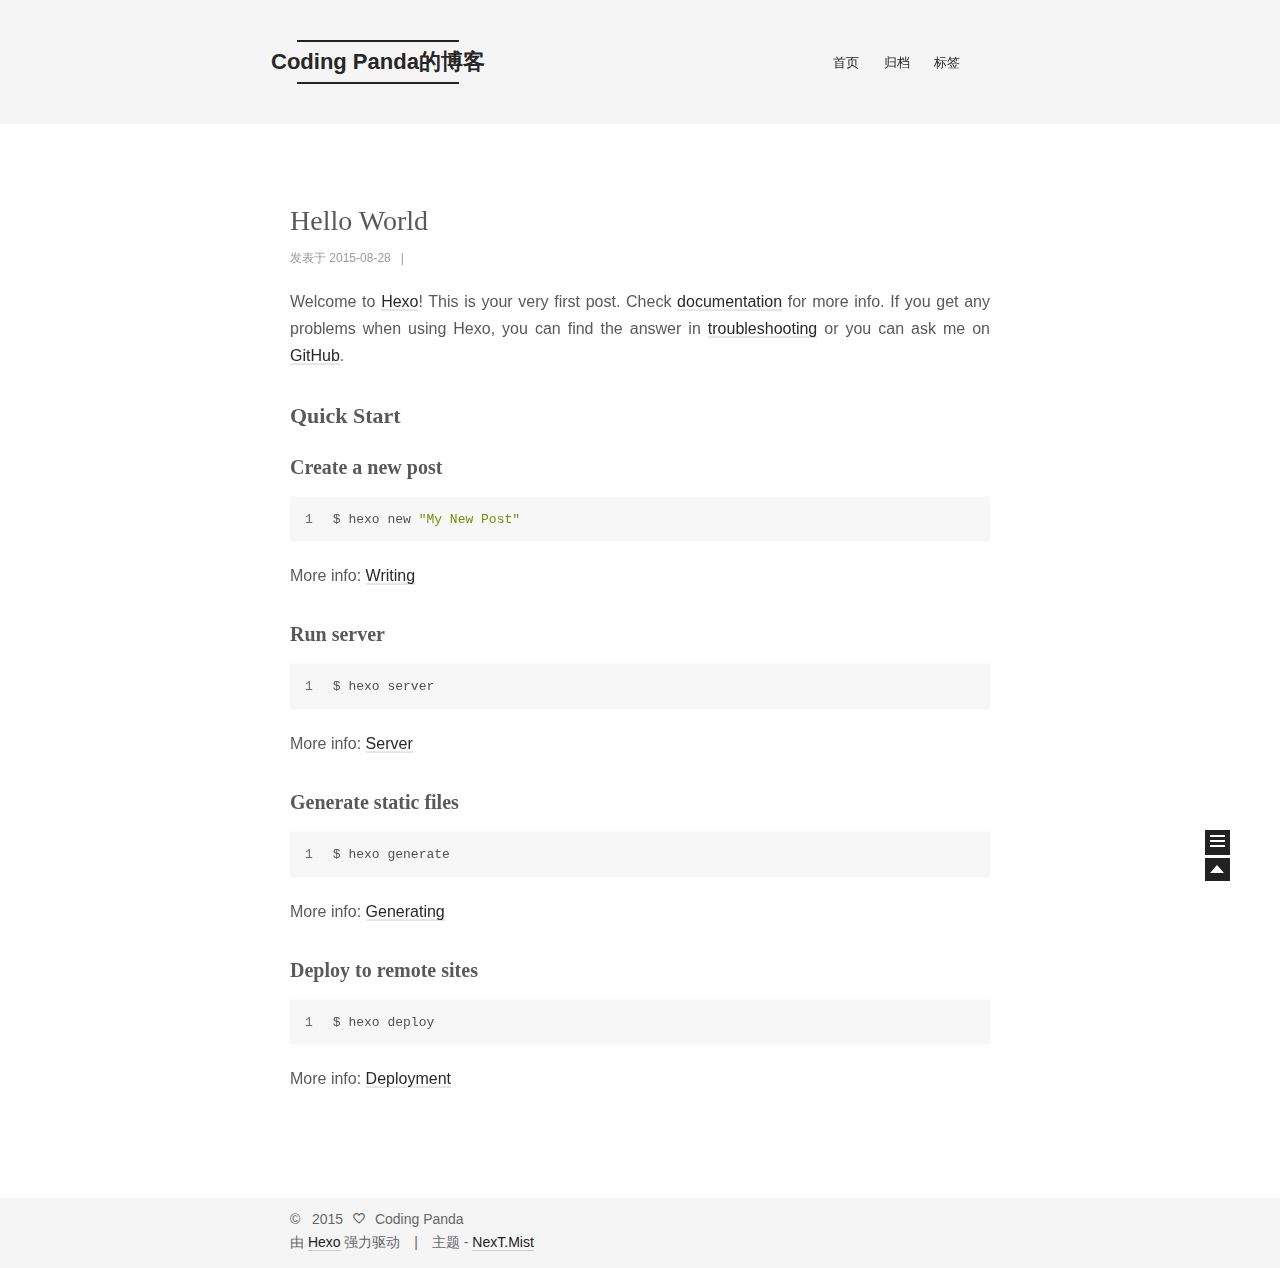
<file: index.html>
<!doctype html>
<html class="theme-next use-motion theme-next-mist">
<head>
  

<meta charset="UTF-8"/>
<meta http-equiv="X-UA-Compatible" content="IE=edge,chrome=1" />
<meta name="viewport" content="width=device-width, initial-scale=1, maximum-scale=1"/>


<meta http-equiv="Cache-Control" content="no-transform" />
<meta http-equiv="Cache-Control" content="no-siteapp" />






  <link rel="stylesheet" type="text/css" href="/vendors/fancybox/source/jquery.fancybox.css?v=2.1.5"/>




<link rel="stylesheet" type="text/css" href="/css/main.css?v=0.4.5.1"/>


    <meta name="description" content="coding,software,asp.net,c#,.net,node.js,javascript,design pattern" />



  <meta name="keywords" content="Hexo,next" />





  <link rel="shorticon icon" type="image/x-icon" href="/favicon.ico?v=0.4.5.1" />


<meta name="description" content="coding,software,asp.net,c#,.net,node.js,javascript,design pattern">
<meta property="og:type" content="website">
<meta property="og:title" content="Coding Panda的博客">
<meta property="og:url" content="http://yoursite.com/index.html">
<meta property="og:site_name" content="Coding Panda的博客">
<meta property="og:description" content="coding,software,asp.net,c#,.net,node.js,javascript,design pattern">
<meta name="twitter:card" content="summary">
<meta name="twitter:title" content="Coding Panda的博客">
<meta name="twitter:description" content="coding,software,asp.net,c#,.net,node.js,javascript,design pattern">


<script type="text/javascript" id="hexo.configuration">
  var CONFIG = {
    scheme: 'Mist',
    sidebar: 'post'
  };
</script>

  <title> Coding Panda的博客 </title>
</head>

<body itemscope itemtype="http://schema.org/WebPage" lang="zh-Hans">

  <!--[if lte IE 8]>
  <div style=' clear: both; height: 59px; padding:0 0 0 15px; position: relative;margin:0 auto;'>
    <a href="http://windows.microsoft.com/en-US/internet-explorer/products/ie/home?ocid=ie6_countdown_bannercode">
      <img src="http://7u2nvr.com1.z0.glb.clouddn.com/picouterie.jpg" border="0" height="42" width="820"
           alt="You are using an outdated browser. For a faster, safer browsing experience, upgrade for free today or use other browser ,like chrome firefox safari."
           style='margin-left:auto;margin-right:auto;display: block;'/>
    </a>
  </div>
<![endif]-->
  



  <div class="container one-column 
   page-home 
">
    <div class="headband"></div>

    <header id="header" class="header" itemscope itemtype="http://schema.org/WPHeader">
      <div class="header-inner"><h1 class="site-meta">
  <span class="logo-line-before"><i></i></span>
  <a href="/" class="brand" rel="start">
      <span class="logo">
        <i class="icon-next-logo"></i>
      </span>
      <span class="site-title">Coding Panda的博客</span>
  </a>
  <span class="logo-line-after"><i></i></span>
</h1>

<div class="site-nav-toggle">
  <button>
    <span class="btn-bar"></span>
    <span class="btn-bar"></span>
    <span class="btn-bar"></span>
  </button>
</div>

<nav class="site-nav">
  

  
    <ul id="menu" class="menu ">
      
        
        <li class="menu-item menu-item-home">
          <a href="/" rel="section">
            <i class="menu-item-icon icon-next-home"></i> <br />
            首页
          </a>
        </li>
      
        
        <li class="menu-item menu-item-archives">
          <a href="/archives" rel="section">
            <i class="menu-item-icon icon-next-archives"></i> <br />
            归档
          </a>
        </li>
      
        
        <li class="menu-item menu-item-tags">
          <a href="/tags" rel="section">
            <i class="menu-item-icon icon-next-tags"></i> <br />
            标签
          </a>
        </li>
      

      
      
    </ul>
  

  
</nav>

 </div>
    </header>

    <main id="main" class="main">
      <div class="main-inner">
        <div id="content" class="content"> 
  <section id="posts" class="posts-expand">
    
      

  <article class="post post-type-normal " itemscope itemtype="http://schema.org/Article">
    <header class="post-header">

      
      
        <h1 class="post-title" itemprop="name headline">
          
          
            
              <a class="post-title-link" href="/2015/08/28/hello-world/" itemprop="url">
                Hello World
              </a>
            
          
        </h1>
      

      <div class="post-meta">
        <span class="post-time">
          发表于
          <time itemprop="dateCreated" datetime="2015-08-28T21:26:47+08:00" content="2015-08-28">
            2015-08-28
          </time>
        </span>

        

        
          
            <span class="post-comments-count">
            &nbsp; | &nbsp;
            <a href="/2015/08/28/hello-world/#comments" itemprop="discussionUrl">
              <span class="post-comments-count disqus-comment-count" data-disqus-identifier="2015/08/28/hello-world/" itemprop="commentsCount"></span>
            </a>
          </span>
          
        
      </div>
    </header>

    <div class="post-body">

      
      

      
        
          <span itemprop="articleBody"><p>Welcome to <a href="http://hexo.io/" target="_blank" rel="external">Hexo</a>! This is your very first post. Check <a href="http://hexo.io/docs/" target="_blank" rel="external">documentation</a> for more info. If you get any problems when using Hexo, you can find the answer in <a href="http://hexo.io/docs/troubleshooting.html" target="_blank" rel="external">troubleshooting</a> or you can ask me on <a href="https://github.com/hexojs/hexo/issues" target="_blank" rel="external">GitHub</a>.</p>
<h2 id="Quick_Start">Quick Start</h2><h3 id="Create_a_new_post">Create a new post</h3><figure class="highlight bash"><table><tr><td class="gutter"><pre><span class="line">1</span><br></pre></td><td class="code"><pre><span class="line">$ hexo new <span class="string">"My New Post"</span></span><br></pre></td></tr></table></figure>
<p>More info: <a href="http://hexo.io/docs/writing.html" target="_blank" rel="external">Writing</a></p>
<h3 id="Run_server">Run server</h3><figure class="highlight bash"><table><tr><td class="gutter"><pre><span class="line">1</span><br></pre></td><td class="code"><pre><span class="line">$ hexo server</span><br></pre></td></tr></table></figure>
<p>More info: <a href="http://hexo.io/docs/server.html" target="_blank" rel="external">Server</a></p>
<h3 id="Generate_static_files">Generate static files</h3><figure class="highlight bash"><table><tr><td class="gutter"><pre><span class="line">1</span><br></pre></td><td class="code"><pre><span class="line">$ hexo generate</span><br></pre></td></tr></table></figure>
<p>More info: <a href="http://hexo.io/docs/generating.html" target="_blank" rel="external">Generating</a></p>
<h3 id="Deploy_to_remote_sites">Deploy to remote sites</h3><figure class="highlight bash"><table><tr><td class="gutter"><pre><span class="line">1</span><br></pre></td><td class="code"><pre><span class="line">$ hexo deploy</span><br></pre></td></tr></table></figure>
<p>More info: <a href="http://hexo.io/docs/deployment.html" target="_blank" rel="external">Deployment</a></p>
</span>
        
      
    </div>

    <footer class="post-footer">
      

      

      
      
        <div class="post-eof"></div>
      
    </footer>
  </article>


    
  </section>

  
 </div>

        

        
      </div>

      
  
  <div class="sidebar-toggle">
    <div class="sidebar-toggle-line-wrap">
      <span class="sidebar-toggle-line sidebar-toggle-line-first"></span>
      <span class="sidebar-toggle-line sidebar-toggle-line-middle"></span>
      <span class="sidebar-toggle-line sidebar-toggle-line-last"></span>
    </div>
  </div>

  <aside id="sidebar" class="sidebar">
    <div class="sidebar-inner">

      

      <section class="site-overview">
        <div class="site-author motion-element" itemprop="author" itemscope itemtype="http://schema.org/Person">
          <img class="site-author-image" src="/uploads/avatar.jpg" alt="Coding Panda" itemprop="image"/>
          <p class="site-author-name" itemprop="name">Coding Panda</p>
        </div>
        <p class="site-description motion-element" itemprop="description">coding,software,asp.net,c#,.net,node.js,javascript,design pattern</p>
        <nav class="site-state motion-element">
          <div class="site-state-item site-state-posts">
            <a href="/archives">
              <span class="site-state-item-count">1</span>
              <span class="site-state-item-name">日志</span>
            </a>
          </div>

          <div class="site-state-item site-state-categories">
            
              <span class="site-state-item-count">0</span>
              <span class="site-state-item-name">分类</span>
              
          </div>

          <div class="site-state-item site-state-tags">
            <a href="/tags">
              <span class="site-state-item-count">0</span>
              <span class="site-state-item-name">标签</span>
              </a>
          </div>

        </nav>

        

        <div class="links-of-author motion-element">
          
        </div>

        
        

        <div class="links-of-author motion-element">
          
        </div>

      </section>

      

    </div>
  </aside>


    </main>

    <footer id="footer" class="footer">
      <div class="footer-inner"> <div class="copyright" >
  
  &copy; &nbsp; 
  <span itemprop="copyrightYear">2015</span>
  <span class="with-love">
    <i class="icon-next-heart"></i>
  </span>
  <span class="author" itemprop="copyrightHolder">Coding Panda</span>
</div>

<div class="powered-by">
  由 <a class="theme-link" href="http://hexo.io">Hexo</a> 强力驱动
</div>

<div class="theme-info">
  主题 -
  <a class="theme-link" href="https://github.com/iissnan/hexo-theme-next">
    NexT.Mist
  </a>
</div>


 </div>
    </footer>

    <div class="back-to-top"></div>
  </div>

  <script type="text/javascript" src="/vendors/jquery/index.js?v=2.1.3"></script>

  
  
  
    
    

  

    <script type="text/javascript">
      var disqus_shortname = 'gogopanda';
      var disqus_identifier = 'index.html';
      var disqus_title = '';
      var disqus_url = '';

      function run_disqus_script(disqus_script){
        var dsq = document.createElement('script');
        dsq.type = 'text/javascript';
        dsq.async = true;
        dsq.src = '//' + disqus_shortname + '.disqus.com/' + disqus_script;
        (document.getElementsByTagName('head')[0] || document.getElementsByTagName('body')[0]).appendChild(dsq);
      }

      run_disqus_script('count.js');
      
    </script>
  


  
  
  <script type="text/javascript" src="/vendors/fancybox/source/jquery.fancybox.pack.js"></script>
  <script type="text/javascript" src="/js/fancy-box.js?v=0.4.5.1"></script>


  <script type="text/javascript" src="/js/helpers.js?v=0.4.5.1"></script>
  

  <script type="text/javascript" src="/vendors/velocity/velocity.min.js"></script>
  <script type="text/javascript" src="/vendors/velocity/velocity.ui.min.js"></script>

  <script type="text/javascript" src="/js/motion_global.js?v=0.4.5.1" id="motion.global"></script>




  <script type="text/javascript" src="/js/nav-toggle.js?v=0.4.5.1"></script>
  <script type="text/javascript" src="/vendors/fastclick/lib/fastclick.min.js?v=1.0.6"></script>

  

  <script type="text/javascript">
    $(document).ready(function () {
      if (CONFIG.sidebar === 'always') {
        displaySidebar();
      }
      if (isMobile()) {
        FastClick.attach(document.body);
      }
    });
  </script>

  

  
  

  
  <script type="text/javascript" src="/js/lazyload.js"></script>
  <script type="text/javascript">
    $(function () {
      $("#posts").find('img').lazyload({
        placeholder: "/images/loading.gif",
        effect: "fadeIn"
      });
    });
  </script>
</body>
</html>
</file>
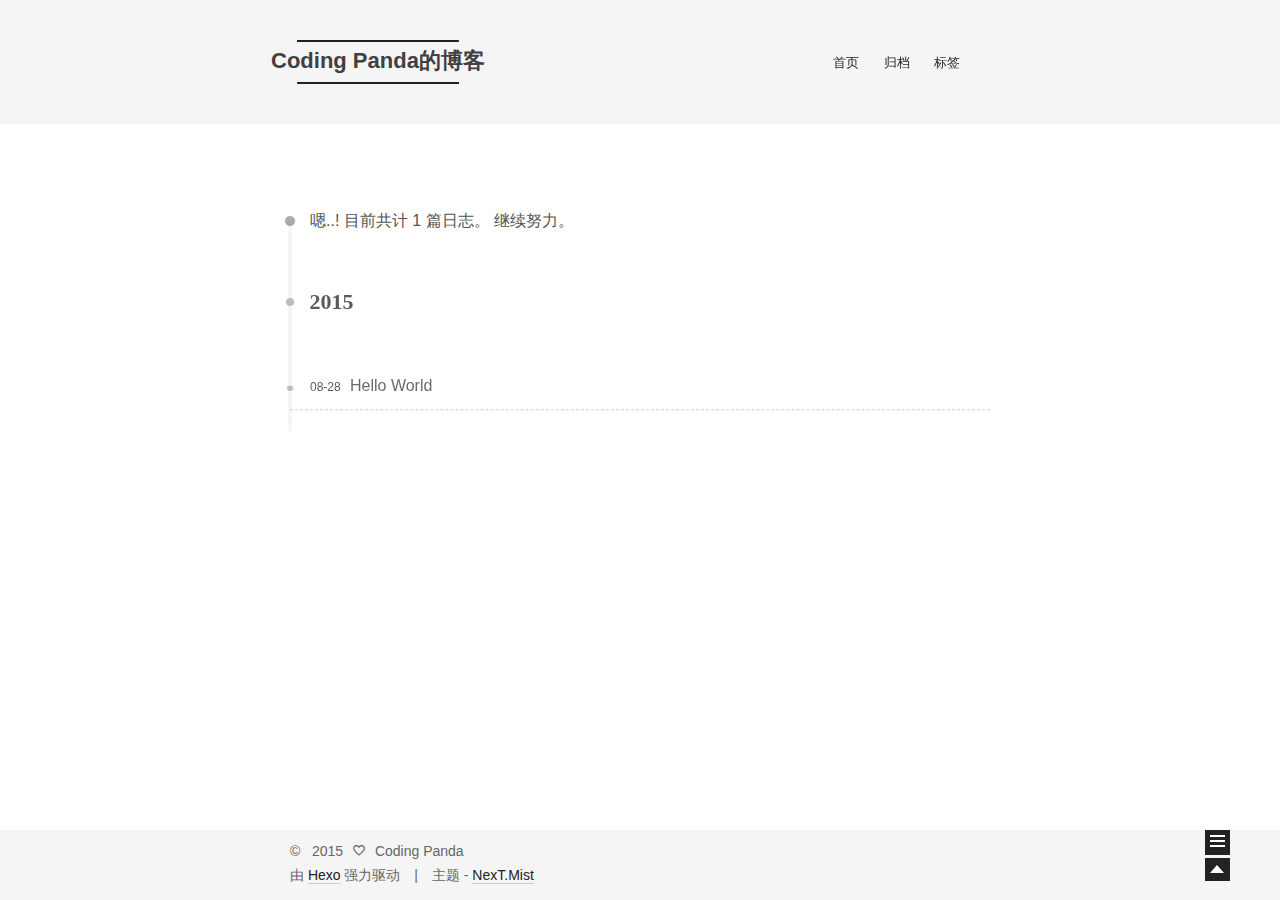
<file: archives/index.html>
<!doctype html>
<html class="theme-next use-motion theme-next-mist">
<head>
  

<meta charset="UTF-8"/>
<meta http-equiv="X-UA-Compatible" content="IE=edge,chrome=1" />
<meta name="viewport" content="width=device-width, initial-scale=1, maximum-scale=1"/>


<meta http-equiv="Cache-Control" content="no-transform" />
<meta http-equiv="Cache-Control" content="no-siteapp" />






  <link rel="stylesheet" type="text/css" href="/vendors/fancybox/source/jquery.fancybox.css?v=2.1.5"/>




<link rel="stylesheet" type="text/css" href="/css/main.css?v=0.4.5.1"/>


    <meta name="description" content="coding,software,asp.net,c#,.net,node.js,javascript,design pattern" />



  <meta name="keywords" content="Hexo,next" />





  <link rel="shorticon icon" type="image/x-icon" href="/favicon.ico?v=0.4.5.1" />


<meta name="description" content="coding,software,asp.net,c#,.net,node.js,javascript,design pattern">
<meta property="og:type" content="website">
<meta property="og:title" content="Coding Panda的博客">
<meta property="og:url" content="http://yoursite.com/archives/index.html">
<meta property="og:site_name" content="Coding Panda的博客">
<meta property="og:description" content="coding,software,asp.net,c#,.net,node.js,javascript,design pattern">
<meta name="twitter:card" content="summary">
<meta name="twitter:title" content="Coding Panda的博客">
<meta name="twitter:description" content="coding,software,asp.net,c#,.net,node.js,javascript,design pattern">


<script type="text/javascript" id="hexo.configuration">
  var CONFIG = {
    scheme: 'Mist',
    sidebar: 'post'
  };
</script>

  <title> 归档 | Coding Panda的博客 </title>
</head>

<body itemscope itemtype="http://schema.org/WebPage" lang="zh-Hans">

  <!--[if lte IE 8]>
  <div style=' clear: both; height: 59px; padding:0 0 0 15px; position: relative;margin:0 auto;'>
    <a href="http://windows.microsoft.com/en-US/internet-explorer/products/ie/home?ocid=ie6_countdown_bannercode">
      <img src="http://7u2nvr.com1.z0.glb.clouddn.com/picouterie.jpg" border="0" height="42" width="820"
           alt="You are using an outdated browser. For a faster, safer browsing experience, upgrade for free today or use other browser ,like chrome firefox safari."
           style='margin-left:auto;margin-right:auto;display: block;'/>
    </a>
  </div>
<![endif]-->
  



  <div class="container one-column  page-archive ">
    <div class="headband"></div>

    <header id="header" class="header" itemscope itemtype="http://schema.org/WPHeader">
      <div class="header-inner"><h1 class="site-meta">
  <span class="logo-line-before"><i></i></span>
  <a href="/" class="brand" rel="start">
      <span class="logo">
        <i class="icon-next-logo"></i>
      </span>
      <span class="site-title">Coding Panda的博客</span>
  </a>
  <span class="logo-line-after"><i></i></span>
</h1>

<div class="site-nav-toggle">
  <button>
    <span class="btn-bar"></span>
    <span class="btn-bar"></span>
    <span class="btn-bar"></span>
  </button>
</div>

<nav class="site-nav">
  

  
    <ul id="menu" class="menu ">
      
        
        <li class="menu-item menu-item-home">
          <a href="/" rel="section">
            <i class="menu-item-icon icon-next-home"></i> <br />
            首页
          </a>
        </li>
      
        
        <li class="menu-item menu-item-archives">
          <a href="/archives" rel="section">
            <i class="menu-item-icon icon-next-archives"></i> <br />
            归档
          </a>
        </li>
      
        
        <li class="menu-item menu-item-tags">
          <a href="/tags" rel="section">
            <i class="menu-item-icon icon-next-tags"></i> <br />
            标签
          </a>
        </li>
      

      
      
    </ul>
  

  
</nav>

 </div>
    </header>

    <main id="main" class="main">
      <div class="main-inner">
        <div id="content" class="content"> 

  <section id="posts" class="posts-collapse">
    <span class="archive-move-on"></span>

    <span class="archive-page-counter">
      
      
      
        
      
      嗯..! 目前共计 1 篇日志。 继续努力。
    </span>

    

      
      
      

      
        
        <div class="collection-title">
          <h2 class="archive-year motion-element" id="archive-year-2015">2015</h2>
        </div>
      
      

      

  <article class="post post-type-normal"itemscope itemtype="http://schema.org/Article">
    <header class="post-header">

      <h1 class="post-title">
        
            <a class="post-title-link" href="/2015/08/28/hello-world/" itemprop="url">
              <span itemprop="name">Hello World</span>
            </a>
        
      </h1>

      <div class="post-meta">
        <time class="post-time" datetime="2015-08-28T13:26:47.321Z" itemprop="dateCreated" content="2015-08-28"> 08-28 </time>
      </div>

    </header>
  </article>



    

  </section>

  

 </div>

        

        
      </div>

      
  
  <div class="sidebar-toggle">
    <div class="sidebar-toggle-line-wrap">
      <span class="sidebar-toggle-line sidebar-toggle-line-first"></span>
      <span class="sidebar-toggle-line sidebar-toggle-line-middle"></span>
      <span class="sidebar-toggle-line sidebar-toggle-line-last"></span>
    </div>
  </div>

  <aside id="sidebar" class="sidebar">
    <div class="sidebar-inner">

      

      <section class="site-overview">
        <div class="site-author motion-element" itemprop="author" itemscope itemtype="http://schema.org/Person">
          <img class="site-author-image" src="/uploads/avatar.jpg" alt="Coding Panda" itemprop="image"/>
          <p class="site-author-name" itemprop="name">Coding Panda</p>
        </div>
        <p class="site-description motion-element" itemprop="description">coding,software,asp.net,c#,.net,node.js,javascript,design pattern</p>
        <nav class="site-state motion-element">
          <div class="site-state-item site-state-posts">
            <a href="/archives">
              <span class="site-state-item-count">1</span>
              <span class="site-state-item-name">日志</span>
            </a>
          </div>

          <div class="site-state-item site-state-categories">
            
              <span class="site-state-item-count">0</span>
              <span class="site-state-item-name">分类</span>
              
          </div>

          <div class="site-state-item site-state-tags">
            <a href="/tags">
              <span class="site-state-item-count">0</span>
              <span class="site-state-item-name">标签</span>
              </a>
          </div>

        </nav>

        

        <div class="links-of-author motion-element">
          
        </div>

        
        

        <div class="links-of-author motion-element">
          
        </div>

      </section>

      

    </div>
  </aside>


    </main>

    <footer id="footer" class="footer">
      <div class="footer-inner"> <div class="copyright" >
  
  &copy; &nbsp; 
  <span itemprop="copyrightYear">2015</span>
  <span class="with-love">
    <i class="icon-next-heart"></i>
  </span>
  <span class="author" itemprop="copyrightHolder">Coding Panda</span>
</div>

<div class="powered-by">
  由 <a class="theme-link" href="http://hexo.io">Hexo</a> 强力驱动
</div>

<div class="theme-info">
  主题 -
  <a class="theme-link" href="https://github.com/iissnan/hexo-theme-next">
    NexT.Mist
  </a>
</div>


 </div>
    </footer>

    <div class="back-to-top"></div>
  </div>

  <script type="text/javascript" src="/vendors/jquery/index.js?v=2.1.3"></script>

  
  
  
    <script type="text/javascript">
      postMotionOptions = {stagger: 100, drag: true};
    </script>
  

  
    
    

  

    <script type="text/javascript">
      var disqus_shortname = 'gogopanda';
      var disqus_identifier = 'archives/index.html';
      var disqus_title = '';
      var disqus_url = '';

      function run_disqus_script(disqus_script){
        var dsq = document.createElement('script');
        dsq.type = 'text/javascript';
        dsq.async = true;
        dsq.src = '//' + disqus_shortname + '.disqus.com/' + disqus_script;
        (document.getElementsByTagName('head')[0] || document.getElementsByTagName('body')[0]).appendChild(dsq);
      }

      run_disqus_script('count.js');
      
    </script>
  


  
  
  <script type="text/javascript" src="/vendors/fancybox/source/jquery.fancybox.pack.js"></script>
  <script type="text/javascript" src="/js/fancy-box.js?v=0.4.5.1"></script>


  <script type="text/javascript" src="/js/helpers.js?v=0.4.5.1"></script>
  

  <script type="text/javascript" src="/vendors/velocity/velocity.min.js"></script>
  <script type="text/javascript" src="/vendors/velocity/velocity.ui.min.js"></script>

  <script type="text/javascript" src="/js/motion_global.js?v=0.4.5.1" id="motion.global"></script>




  <script type="text/javascript" src="/js/nav-toggle.js?v=0.4.5.1"></script>
  <script type="text/javascript" src="/vendors/fastclick/lib/fastclick.min.js?v=1.0.6"></script>

  
  
    <script type="text/javascript" id="motion.page.archive">
      $('.archive-year').velocity('transition.slideLeftIn');
    </script>
  


  <script type="text/javascript">
    $(document).ready(function () {
      if (CONFIG.sidebar === 'always') {
        displaySidebar();
      }
      if (isMobile()) {
        FastClick.attach(document.body);
      }
    });
  </script>

  

  
  

  
  <script type="text/javascript" src="/js/lazyload.js"></script>
  <script type="text/javascript">
    $(function () {
      $("#posts").find('img').lazyload({
        placeholder: "/images/loading.gif",
        effect: "fadeIn"
      });
    });
  </script>
</body>
</html>
</file>
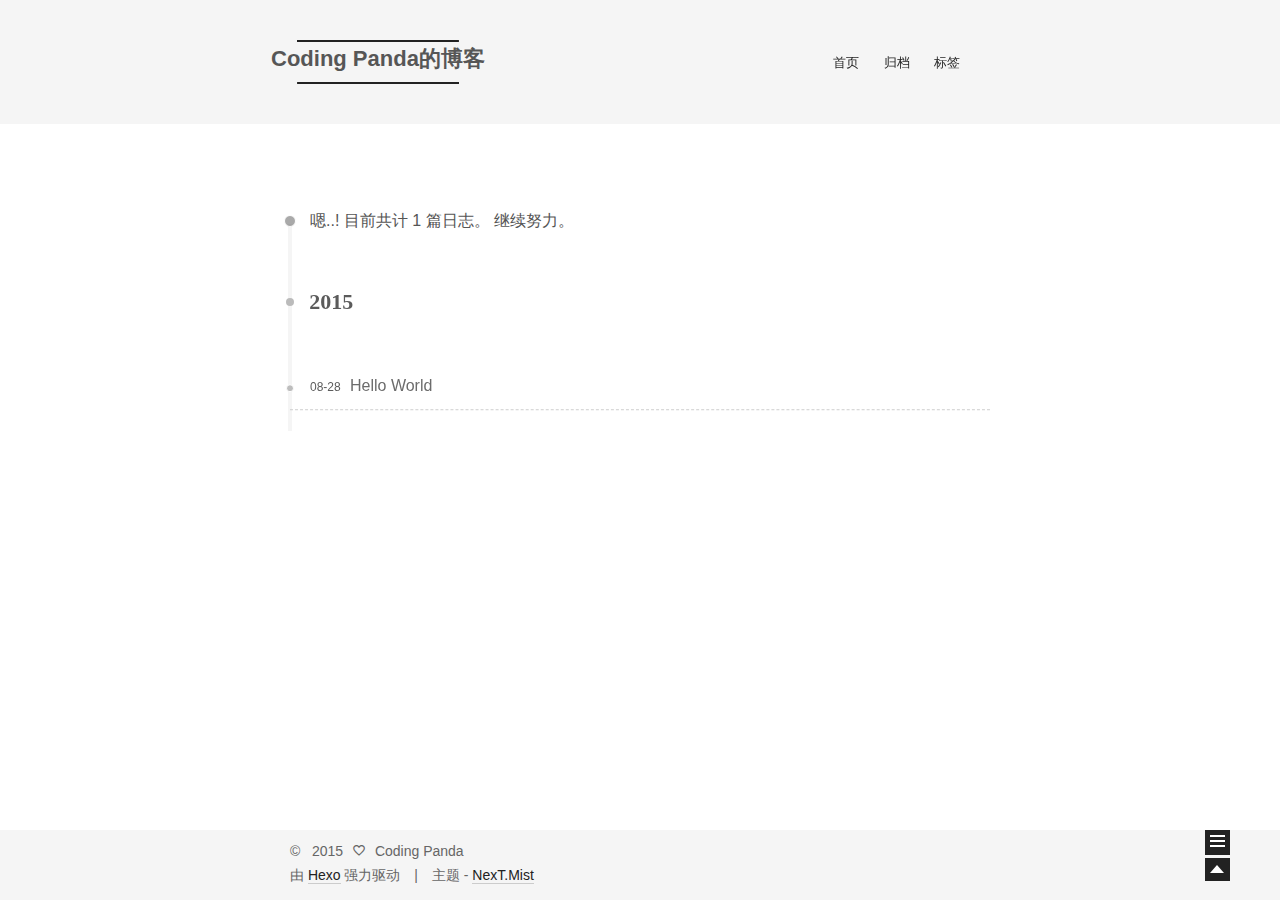
<file: archives/2015/index.html>
<!doctype html>
<html class="theme-next use-motion theme-next-mist">
<head>
  

<meta charset="UTF-8"/>
<meta http-equiv="X-UA-Compatible" content="IE=edge,chrome=1" />
<meta name="viewport" content="width=device-width, initial-scale=1, maximum-scale=1"/>


<meta http-equiv="Cache-Control" content="no-transform" />
<meta http-equiv="Cache-Control" content="no-siteapp" />






  <link rel="stylesheet" type="text/css" href="/vendors/fancybox/source/jquery.fancybox.css?v=2.1.5"/>




<link rel="stylesheet" type="text/css" href="/css/main.css?v=0.4.5.1"/>


    <meta name="description" content="coding,software,asp.net,c#,.net,node.js,javascript,design pattern" />



  <meta name="keywords" content="Hexo,next" />





  <link rel="shorticon icon" type="image/x-icon" href="/favicon.ico?v=0.4.5.1" />


<meta name="description" content="coding,software,asp.net,c#,.net,node.js,javascript,design pattern">
<meta property="og:type" content="website">
<meta property="og:title" content="Coding Panda的博客">
<meta property="og:url" content="http://yoursite.com/archives/2015/index.html">
<meta property="og:site_name" content="Coding Panda的博客">
<meta property="og:description" content="coding,software,asp.net,c#,.net,node.js,javascript,design pattern">
<meta name="twitter:card" content="summary">
<meta name="twitter:title" content="Coding Panda的博客">
<meta name="twitter:description" content="coding,software,asp.net,c#,.net,node.js,javascript,design pattern">


<script type="text/javascript" id="hexo.configuration">
  var CONFIG = {
    scheme: 'Mist',
    sidebar: 'post'
  };
</script>

  <title> 归档 | Coding Panda的博客 </title>
</head>

<body itemscope itemtype="http://schema.org/WebPage" lang="zh-Hans">

  <!--[if lte IE 8]>
  <div style=' clear: both; height: 59px; padding:0 0 0 15px; position: relative;margin:0 auto;'>
    <a href="http://windows.microsoft.com/en-US/internet-explorer/products/ie/home?ocid=ie6_countdown_bannercode">
      <img src="http://7u2nvr.com1.z0.glb.clouddn.com/picouterie.jpg" border="0" height="42" width="820"
           alt="You are using an outdated browser. For a faster, safer browsing experience, upgrade for free today or use other browser ,like chrome firefox safari."
           style='margin-left:auto;margin-right:auto;display: block;'/>
    </a>
  </div>
<![endif]-->
  



  <div class="container one-column  page-archive ">
    <div class="headband"></div>

    <header id="header" class="header" itemscope itemtype="http://schema.org/WPHeader">
      <div class="header-inner"><h1 class="site-meta">
  <span class="logo-line-before"><i></i></span>
  <a href="/" class="brand" rel="start">
      <span class="logo">
        <i class="icon-next-logo"></i>
      </span>
      <span class="site-title">Coding Panda的博客</span>
  </a>
  <span class="logo-line-after"><i></i></span>
</h1>

<div class="site-nav-toggle">
  <button>
    <span class="btn-bar"></span>
    <span class="btn-bar"></span>
    <span class="btn-bar"></span>
  </button>
</div>

<nav class="site-nav">
  

  
    <ul id="menu" class="menu ">
      
        
        <li class="menu-item menu-item-home">
          <a href="/" rel="section">
            <i class="menu-item-icon icon-next-home"></i> <br />
            首页
          </a>
        </li>
      
        
        <li class="menu-item menu-item-archives">
          <a href="/archives" rel="section">
            <i class="menu-item-icon icon-next-archives"></i> <br />
            归档
          </a>
        </li>
      
        
        <li class="menu-item menu-item-tags">
          <a href="/tags" rel="section">
            <i class="menu-item-icon icon-next-tags"></i> <br />
            标签
          </a>
        </li>
      

      
      
    </ul>
  

  
</nav>

 </div>
    </header>

    <main id="main" class="main">
      <div class="main-inner">
        <div id="content" class="content"> 

  <section id="posts" class="posts-collapse">
    <span class="archive-move-on"></span>

    <span class="archive-page-counter">
      
      
      
        
      
      嗯..! 目前共计 1 篇日志。 继续努力。
    </span>

    

      
      
      

      
        
        <div class="collection-title">
          <h2 class="archive-year motion-element" id="archive-year-2015">2015</h2>
        </div>
      
      

      

  <article class="post post-type-normal"itemscope itemtype="http://schema.org/Article">
    <header class="post-header">

      <h1 class="post-title">
        
            <a class="post-title-link" href="/2015/08/28/hello-world/" itemprop="url">
              <span itemprop="name">Hello World</span>
            </a>
        
      </h1>

      <div class="post-meta">
        <time class="post-time" datetime="2015-08-28T13:26:47.321Z" itemprop="dateCreated" content="2015-08-28"> 08-28 </time>
      </div>

    </header>
  </article>



    

  </section>

  

 </div>

        

        
      </div>

      
  
  <div class="sidebar-toggle">
    <div class="sidebar-toggle-line-wrap">
      <span class="sidebar-toggle-line sidebar-toggle-line-first"></span>
      <span class="sidebar-toggle-line sidebar-toggle-line-middle"></span>
      <span class="sidebar-toggle-line sidebar-toggle-line-last"></span>
    </div>
  </div>

  <aside id="sidebar" class="sidebar">
    <div class="sidebar-inner">

      

      <section class="site-overview">
        <div class="site-author motion-element" itemprop="author" itemscope itemtype="http://schema.org/Person">
          <img class="site-author-image" src="/uploads/avatar.jpg" alt="Coding Panda" itemprop="image"/>
          <p class="site-author-name" itemprop="name">Coding Panda</p>
        </div>
        <p class="site-description motion-element" itemprop="description">coding,software,asp.net,c#,.net,node.js,javascript,design pattern</p>
        <nav class="site-state motion-element">
          <div class="site-state-item site-state-posts">
            <a href="/archives">
              <span class="site-state-item-count">1</span>
              <span class="site-state-item-name">日志</span>
            </a>
          </div>

          <div class="site-state-item site-state-categories">
            
              <span class="site-state-item-count">0</span>
              <span class="site-state-item-name">分类</span>
              
          </div>

          <div class="site-state-item site-state-tags">
            <a href="/tags">
              <span class="site-state-item-count">0</span>
              <span class="site-state-item-name">标签</span>
              </a>
          </div>

        </nav>

        

        <div class="links-of-author motion-element">
          
        </div>

        
        

        <div class="links-of-author motion-element">
          
        </div>

      </section>

      

    </div>
  </aside>


    </main>

    <footer id="footer" class="footer">
      <div class="footer-inner"> <div class="copyright" >
  
  &copy; &nbsp; 
  <span itemprop="copyrightYear">2015</span>
  <span class="with-love">
    <i class="icon-next-heart"></i>
  </span>
  <span class="author" itemprop="copyrightHolder">Coding Panda</span>
</div>

<div class="powered-by">
  由 <a class="theme-link" href="http://hexo.io">Hexo</a> 强力驱动
</div>

<div class="theme-info">
  主题 -
  <a class="theme-link" href="https://github.com/iissnan/hexo-theme-next">
    NexT.Mist
  </a>
</div>


 </div>
    </footer>

    <div class="back-to-top"></div>
  </div>

  <script type="text/javascript" src="/vendors/jquery/index.js?v=2.1.3"></script>

  
  
  
    <script type="text/javascript">
      postMotionOptions = {stagger: 100, drag: true};
    </script>
  

  
    
    

  

    <script type="text/javascript">
      var disqus_shortname = 'gogopanda';
      var disqus_identifier = 'archives/2015/index.html';
      var disqus_title = '';
      var disqus_url = '';

      function run_disqus_script(disqus_script){
        var dsq = document.createElement('script');
        dsq.type = 'text/javascript';
        dsq.async = true;
        dsq.src = '//' + disqus_shortname + '.disqus.com/' + disqus_script;
        (document.getElementsByTagName('head')[0] || document.getElementsByTagName('body')[0]).appendChild(dsq);
      }

      run_disqus_script('count.js');
      
    </script>
  


  
  
  <script type="text/javascript" src="/vendors/fancybox/source/jquery.fancybox.pack.js"></script>
  <script type="text/javascript" src="/js/fancy-box.js?v=0.4.5.1"></script>


  <script type="text/javascript" src="/js/helpers.js?v=0.4.5.1"></script>
  

  <script type="text/javascript" src="/vendors/velocity/velocity.min.js"></script>
  <script type="text/javascript" src="/vendors/velocity/velocity.ui.min.js"></script>

  <script type="text/javascript" src="/js/motion_global.js?v=0.4.5.1" id="motion.global"></script>




  <script type="text/javascript" src="/js/nav-toggle.js?v=0.4.5.1"></script>
  <script type="text/javascript" src="/vendors/fastclick/lib/fastclick.min.js?v=1.0.6"></script>

  
  
    <script type="text/javascript" id="motion.page.archive">
      $('.archive-year').velocity('transition.slideLeftIn');
    </script>
  


  <script type="text/javascript">
    $(document).ready(function () {
      if (CONFIG.sidebar === 'always') {
        displaySidebar();
      }
      if (isMobile()) {
        FastClick.attach(document.body);
      }
    });
  </script>

  

  
  

  
  <script type="text/javascript" src="/js/lazyload.js"></script>
  <script type="text/javascript">
    $(function () {
      $("#posts").find('img').lazyload({
        placeholder: "/images/loading.gif",
        effect: "fadeIn"
      });
    });
  </script>
</body>
</html>
</file>
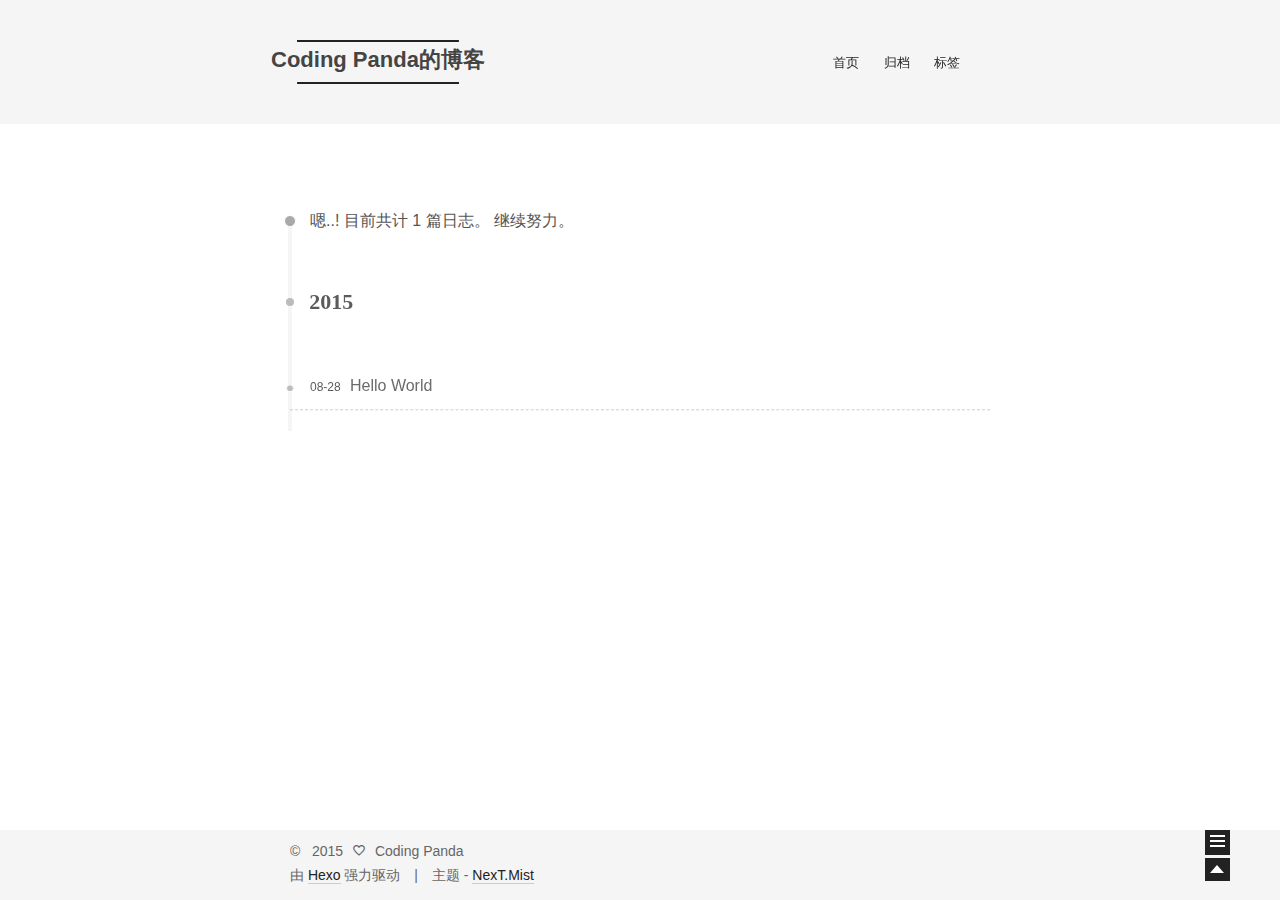
<file: archives/2015/08/index.html>
<!doctype html>
<html class="theme-next use-motion theme-next-mist">
<head>
  

<meta charset="UTF-8"/>
<meta http-equiv="X-UA-Compatible" content="IE=edge,chrome=1" />
<meta name="viewport" content="width=device-width, initial-scale=1, maximum-scale=1"/>


<meta http-equiv="Cache-Control" content="no-transform" />
<meta http-equiv="Cache-Control" content="no-siteapp" />






  <link rel="stylesheet" type="text/css" href="/vendors/fancybox/source/jquery.fancybox.css?v=2.1.5"/>




<link rel="stylesheet" type="text/css" href="/css/main.css?v=0.4.5.1"/>


    <meta name="description" content="coding,software,asp.net,c#,.net,node.js,javascript,design pattern" />



  <meta name="keywords" content="Hexo,next" />





  <link rel="shorticon icon" type="image/x-icon" href="/favicon.ico?v=0.4.5.1" />


<meta name="description" content="coding,software,asp.net,c#,.net,node.js,javascript,design pattern">
<meta property="og:type" content="website">
<meta property="og:title" content="Coding Panda的博客">
<meta property="og:url" content="http://yoursite.com/archives/2015/08/index.html">
<meta property="og:site_name" content="Coding Panda的博客">
<meta property="og:description" content="coding,software,asp.net,c#,.net,node.js,javascript,design pattern">
<meta name="twitter:card" content="summary">
<meta name="twitter:title" content="Coding Panda的博客">
<meta name="twitter:description" content="coding,software,asp.net,c#,.net,node.js,javascript,design pattern">


<script type="text/javascript" id="hexo.configuration">
  var CONFIG = {
    scheme: 'Mist',
    sidebar: 'post'
  };
</script>

  <title> 归档 | Coding Panda的博客 </title>
</head>

<body itemscope itemtype="http://schema.org/WebPage" lang="zh-Hans">

  <!--[if lte IE 8]>
  <div style=' clear: both; height: 59px; padding:0 0 0 15px; position: relative;margin:0 auto;'>
    <a href="http://windows.microsoft.com/en-US/internet-explorer/products/ie/home?ocid=ie6_countdown_bannercode">
      <img src="http://7u2nvr.com1.z0.glb.clouddn.com/picouterie.jpg" border="0" height="42" width="820"
           alt="You are using an outdated browser. For a faster, safer browsing experience, upgrade for free today or use other browser ,like chrome firefox safari."
           style='margin-left:auto;margin-right:auto;display: block;'/>
    </a>
  </div>
<![endif]-->
  



  <div class="container one-column  page-archive ">
    <div class="headband"></div>

    <header id="header" class="header" itemscope itemtype="http://schema.org/WPHeader">
      <div class="header-inner"><h1 class="site-meta">
  <span class="logo-line-before"><i></i></span>
  <a href="/" class="brand" rel="start">
      <span class="logo">
        <i class="icon-next-logo"></i>
      </span>
      <span class="site-title">Coding Panda的博客</span>
  </a>
  <span class="logo-line-after"><i></i></span>
</h1>

<div class="site-nav-toggle">
  <button>
    <span class="btn-bar"></span>
    <span class="btn-bar"></span>
    <span class="btn-bar"></span>
  </button>
</div>

<nav class="site-nav">
  

  
    <ul id="menu" class="menu ">
      
        
        <li class="menu-item menu-item-home">
          <a href="/" rel="section">
            <i class="menu-item-icon icon-next-home"></i> <br />
            首页
          </a>
        </li>
      
        
        <li class="menu-item menu-item-archives">
          <a href="/archives" rel="section">
            <i class="menu-item-icon icon-next-archives"></i> <br />
            归档
          </a>
        </li>
      
        
        <li class="menu-item menu-item-tags">
          <a href="/tags" rel="section">
            <i class="menu-item-icon icon-next-tags"></i> <br />
            标签
          </a>
        </li>
      

      
      
    </ul>
  

  
</nav>

 </div>
    </header>

    <main id="main" class="main">
      <div class="main-inner">
        <div id="content" class="content"> 

  <section id="posts" class="posts-collapse">
    <span class="archive-move-on"></span>

    <span class="archive-page-counter">
      
      
      
        
      
      嗯..! 目前共计 1 篇日志。 继续努力。
    </span>

    

      
      
      

      
        
        <div class="collection-title">
          <h2 class="archive-year motion-element" id="archive-year-2015">2015</h2>
        </div>
      
      

      

  <article class="post post-type-normal"itemscope itemtype="http://schema.org/Article">
    <header class="post-header">

      <h1 class="post-title">
        
            <a class="post-title-link" href="/2015/08/28/hello-world/" itemprop="url">
              <span itemprop="name">Hello World</span>
            </a>
        
      </h1>

      <div class="post-meta">
        <time class="post-time" datetime="2015-08-28T13:26:47.321Z" itemprop="dateCreated" content="2015-08-28"> 08-28 </time>
      </div>

    </header>
  </article>



    

  </section>

  

 </div>

        

        
      </div>

      
  
  <div class="sidebar-toggle">
    <div class="sidebar-toggle-line-wrap">
      <span class="sidebar-toggle-line sidebar-toggle-line-first"></span>
      <span class="sidebar-toggle-line sidebar-toggle-line-middle"></span>
      <span class="sidebar-toggle-line sidebar-toggle-line-last"></span>
    </div>
  </div>

  <aside id="sidebar" class="sidebar">
    <div class="sidebar-inner">

      

      <section class="site-overview">
        <div class="site-author motion-element" itemprop="author" itemscope itemtype="http://schema.org/Person">
          <img class="site-author-image" src="/uploads/avatar.jpg" alt="Coding Panda" itemprop="image"/>
          <p class="site-author-name" itemprop="name">Coding Panda</p>
        </div>
        <p class="site-description motion-element" itemprop="description">coding,software,asp.net,c#,.net,node.js,javascript,design pattern</p>
        <nav class="site-state motion-element">
          <div class="site-state-item site-state-posts">
            <a href="/archives">
              <span class="site-state-item-count">1</span>
              <span class="site-state-item-name">日志</span>
            </a>
          </div>

          <div class="site-state-item site-state-categories">
            
              <span class="site-state-item-count">0</span>
              <span class="site-state-item-name">分类</span>
              
          </div>

          <div class="site-state-item site-state-tags">
            <a href="/tags">
              <span class="site-state-item-count">0</span>
              <span class="site-state-item-name">标签</span>
              </a>
          </div>

        </nav>

        

        <div class="links-of-author motion-element">
          
        </div>

        
        

        <div class="links-of-author motion-element">
          
        </div>

      </section>

      

    </div>
  </aside>


    </main>

    <footer id="footer" class="footer">
      <div class="footer-inner"> <div class="copyright" >
  
  &copy; &nbsp; 
  <span itemprop="copyrightYear">2015</span>
  <span class="with-love">
    <i class="icon-next-heart"></i>
  </span>
  <span class="author" itemprop="copyrightHolder">Coding Panda</span>
</div>

<div class="powered-by">
  由 <a class="theme-link" href="http://hexo.io">Hexo</a> 强力驱动
</div>

<div class="theme-info">
  主题 -
  <a class="theme-link" href="https://github.com/iissnan/hexo-theme-next">
    NexT.Mist
  </a>
</div>


 </div>
    </footer>

    <div class="back-to-top"></div>
  </div>

  <script type="text/javascript" src="/vendors/jquery/index.js?v=2.1.3"></script>

  
  
  
    <script type="text/javascript">
      postMotionOptions = {stagger: 100, drag: true};
    </script>
  

  
    
    

  

    <script type="text/javascript">
      var disqus_shortname = 'gogopanda';
      var disqus_identifier = 'archives/2015/08/index.html';
      var disqus_title = '';
      var disqus_url = '';

      function run_disqus_script(disqus_script){
        var dsq = document.createElement('script');
        dsq.type = 'text/javascript';
        dsq.async = true;
        dsq.src = '//' + disqus_shortname + '.disqus.com/' + disqus_script;
        (document.getElementsByTagName('head')[0] || document.getElementsByTagName('body')[0]).appendChild(dsq);
      }

      run_disqus_script('count.js');
      
    </script>
  


  
  
  <script type="text/javascript" src="/vendors/fancybox/source/jquery.fancybox.pack.js"></script>
  <script type="text/javascript" src="/js/fancy-box.js?v=0.4.5.1"></script>


  <script type="text/javascript" src="/js/helpers.js?v=0.4.5.1"></script>
  

  <script type="text/javascript" src="/vendors/velocity/velocity.min.js"></script>
  <script type="text/javascript" src="/vendors/velocity/velocity.ui.min.js"></script>

  <script type="text/javascript" src="/js/motion_global.js?v=0.4.5.1" id="motion.global"></script>




  <script type="text/javascript" src="/js/nav-toggle.js?v=0.4.5.1"></script>
  <script type="text/javascript" src="/vendors/fastclick/lib/fastclick.min.js?v=1.0.6"></script>

  
  
    <script type="text/javascript" id="motion.page.archive">
      $('.archive-year').velocity('transition.slideLeftIn');
    </script>
  


  <script type="text/javascript">
    $(document).ready(function () {
      if (CONFIG.sidebar === 'always') {
        displaySidebar();
      }
      if (isMobile()) {
        FastClick.attach(document.body);
      }
    });
  </script>

  

  
  

  
  <script type="text/javascript" src="/js/lazyload.js"></script>
  <script type="text/javascript">
    $(function () {
      $("#posts").find('img').lazyload({
        placeholder: "/images/loading.gif",
        effect: "fadeIn"
      });
    });
  </script>
</body>
</html>
</file>
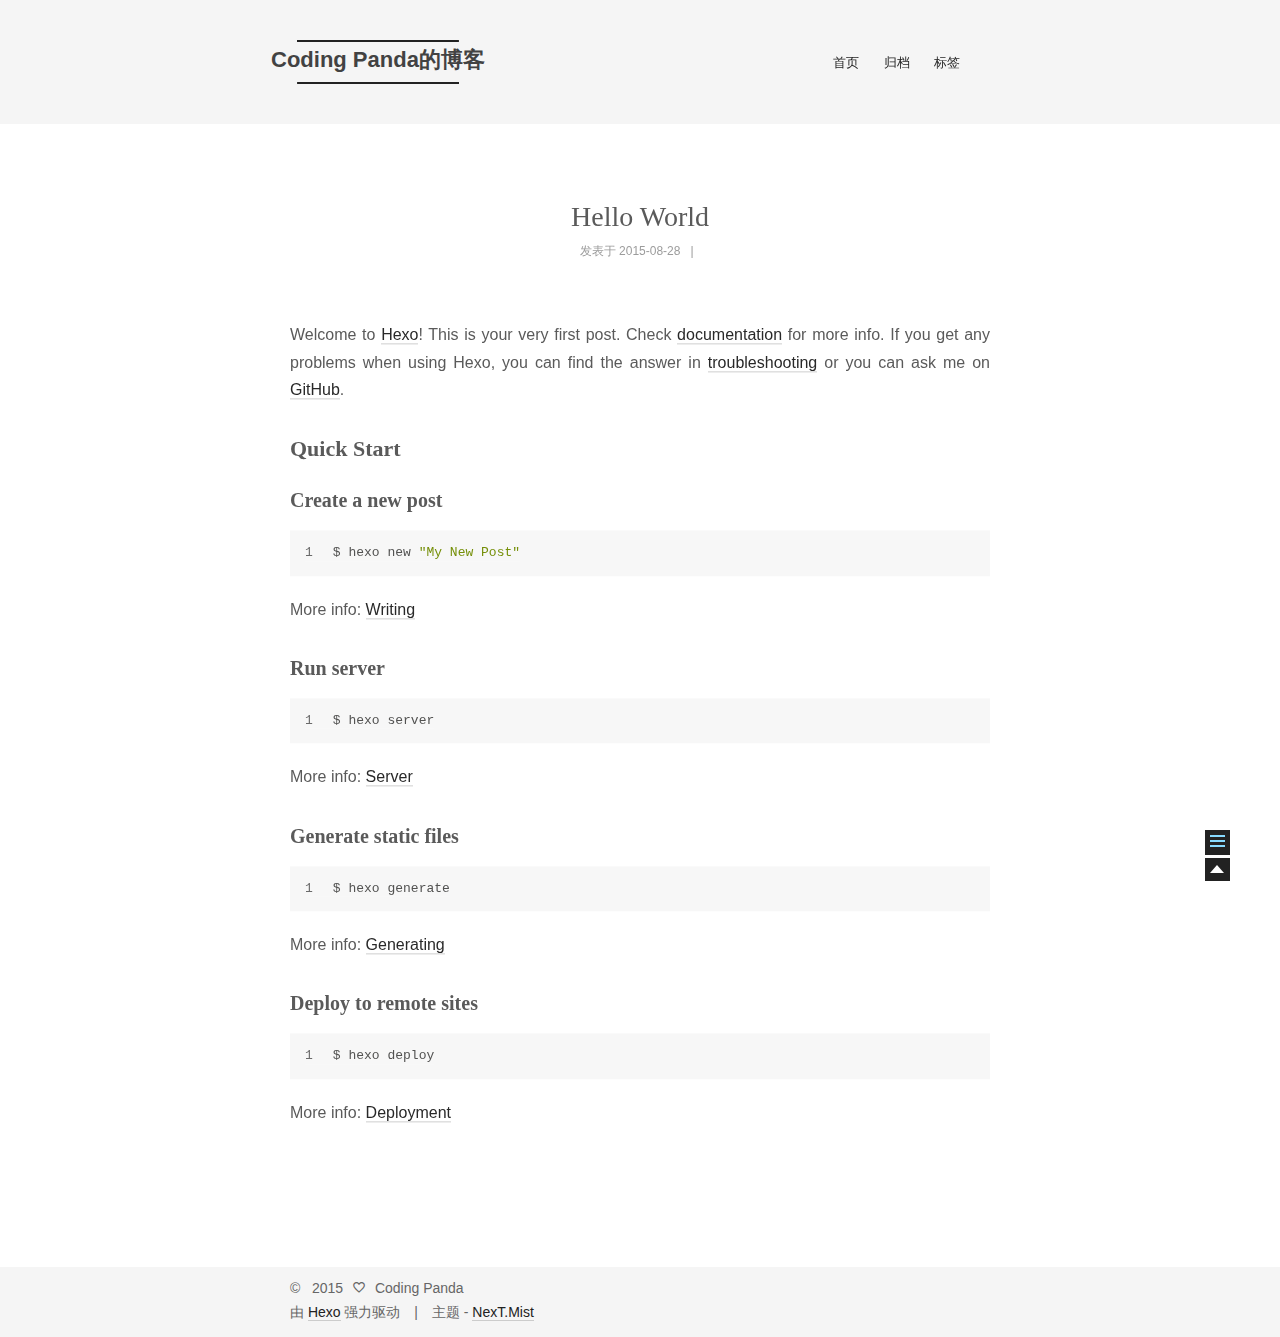
<file: 2015/08/28/hello-world/index.html>
<!doctype html>
<html class="theme-next use-motion theme-next-mist">
<head>
  

<meta charset="UTF-8"/>
<meta http-equiv="X-UA-Compatible" content="IE=edge,chrome=1" />
<meta name="viewport" content="width=device-width, initial-scale=1, maximum-scale=1"/>


<meta http-equiv="Cache-Control" content="no-transform" />
<meta http-equiv="Cache-Control" content="no-siteapp" />






  <link rel="stylesheet" type="text/css" href="/vendors/fancybox/source/jquery.fancybox.css?v=2.1.5"/>




<link rel="stylesheet" type="text/css" href="/css/main.css?v=0.4.5.1"/>


    <meta name="description" content="coding,software,asp.net,c#,.net,node.js,javascript,design pattern" />



  <meta name="keywords" content="Hexo,next" />





  <link rel="shorticon icon" type="image/x-icon" href="/favicon.ico?v=0.4.5.1" />


<meta name="description" content="Welcome to Hexo! This is your very first post. Check documentation for more info. If you get any problems when using Hexo, you can find the answer in troubleshooting or you can ask me on GitHub.
Quick">
<meta property="og:type" content="article">
<meta property="og:title" content="Hello World">
<meta property="og:url" content="http://yoursite.com/2015/08/28/hello-world/index.html">
<meta property="og:site_name" content="Coding Panda的博客">
<meta property="og:description" content="Welcome to Hexo! This is your very first post. Check documentation for more info. If you get any problems when using Hexo, you can find the answer in troubleshooting or you can ask me on GitHub.
Quick">
<meta property="og:updated_time" content="2015-08-28T13:26:47.321Z">
<meta name="twitter:card" content="summary">
<meta name="twitter:title" content="Hello World">
<meta name="twitter:description" content="Welcome to Hexo! This is your very first post. Check documentation for more info. If you get any problems when using Hexo, you can find the answer in troubleshooting or you can ask me on GitHub.
Quick">


<script type="text/javascript" id="hexo.configuration">
  var CONFIG = {
    scheme: 'Mist',
    sidebar: 'post'
  };
</script>

  <title> Hello World | Coding Panda的博客 </title>
</head>

<body itemscope itemtype="http://schema.org/WebPage" lang="zh-Hans">

  <!--[if lte IE 8]>
  <div style=' clear: both; height: 59px; padding:0 0 0 15px; position: relative;margin:0 auto;'>
    <a href="http://windows.microsoft.com/en-US/internet-explorer/products/ie/home?ocid=ie6_countdown_bannercode">
      <img src="http://7u2nvr.com1.z0.glb.clouddn.com/picouterie.jpg" border="0" height="42" width="820"
           alt="You are using an outdated browser. For a faster, safer browsing experience, upgrade for free today or use other browser ,like chrome firefox safari."
           style='margin-left:auto;margin-right:auto;display: block;'/>
    </a>
  </div>
<![endif]-->
  



  <div class="container one-column page-post-detail">
    <div class="headband"></div>

    <header id="header" class="header" itemscope itemtype="http://schema.org/WPHeader">
      <div class="header-inner"><h1 class="site-meta">
  <span class="logo-line-before"><i></i></span>
  <a href="/" class="brand" rel="start">
      <span class="logo">
        <i class="icon-next-logo"></i>
      </span>
      <span class="site-title">Coding Panda的博客</span>
  </a>
  <span class="logo-line-after"><i></i></span>
</h1>

<div class="site-nav-toggle">
  <button>
    <span class="btn-bar"></span>
    <span class="btn-bar"></span>
    <span class="btn-bar"></span>
  </button>
</div>

<nav class="site-nav">
  

  
    <ul id="menu" class="menu ">
      
        
        <li class="menu-item menu-item-home">
          <a href="/" rel="section">
            <i class="menu-item-icon icon-next-home"></i> <br />
            首页
          </a>
        </li>
      
        
        <li class="menu-item menu-item-archives">
          <a href="/archives" rel="section">
            <i class="menu-item-icon icon-next-archives"></i> <br />
            归档
          </a>
        </li>
      
        
        <li class="menu-item menu-item-tags">
          <a href="/tags" rel="section">
            <i class="menu-item-icon icon-next-tags"></i> <br />
            标签
          </a>
        </li>
      

      
      
    </ul>
  

  
</nav>

 </div>
    </header>

    <main id="main" class="main">
      <div class="main-inner">
        <div id="content" class="content"> 

  <div id="posts" class="posts-expand">
    

  <article class="post post-type-normal " itemscope itemtype="http://schema.org/Article">
    <header class="post-header">

      
      
        <h1 class="post-title" itemprop="name headline">
          
          
            
              Hello World
            
          
        </h1>
      

      <div class="post-meta">
        <span class="post-time">
          发表于
          <time itemprop="dateCreated" datetime="2015-08-28T21:26:47+08:00" content="2015-08-28">
            2015-08-28
          </time>
        </span>

        

        
          
            <span class="post-comments-count">
            &nbsp; | &nbsp;
            <a href="/2015/08/28/hello-world/#comments" itemprop="discussionUrl">
              <span class="post-comments-count disqus-comment-count" data-disqus-identifier="2015/08/28/hello-world/" itemprop="commentsCount"></span>
            </a>
          </span>
          
        
      </div>
    </header>

    <div class="post-body">

      
      

      
        <span itemprop="articleBody"><p>Welcome to <a href="http://hexo.io/" target="_blank" rel="external">Hexo</a>! This is your very first post. Check <a href="http://hexo.io/docs/" target="_blank" rel="external">documentation</a> for more info. If you get any problems when using Hexo, you can find the answer in <a href="http://hexo.io/docs/troubleshooting.html" target="_blank" rel="external">troubleshooting</a> or you can ask me on <a href="https://github.com/hexojs/hexo/issues" target="_blank" rel="external">GitHub</a>.</p>
<h2 id="Quick_Start">Quick Start</h2><h3 id="Create_a_new_post">Create a new post</h3><figure class="highlight bash"><table><tr><td class="gutter"><pre><span class="line">1</span><br></pre></td><td class="code"><pre><span class="line">$ hexo new <span class="string">"My New Post"</span></span><br></pre></td></tr></table></figure>
<p>More info: <a href="http://hexo.io/docs/writing.html" target="_blank" rel="external">Writing</a></p>
<h3 id="Run_server">Run server</h3><figure class="highlight bash"><table><tr><td class="gutter"><pre><span class="line">1</span><br></pre></td><td class="code"><pre><span class="line">$ hexo server</span><br></pre></td></tr></table></figure>
<p>More info: <a href="http://hexo.io/docs/server.html" target="_blank" rel="external">Server</a></p>
<h3 id="Generate_static_files">Generate static files</h3><figure class="highlight bash"><table><tr><td class="gutter"><pre><span class="line">1</span><br></pre></td><td class="code"><pre><span class="line">$ hexo generate</span><br></pre></td></tr></table></figure>
<p>More info: <a href="http://hexo.io/docs/generating.html" target="_blank" rel="external">Generating</a></p>
<h3 id="Deploy_to_remote_sites">Deploy to remote sites</h3><figure class="highlight bash"><table><tr><td class="gutter"><pre><span class="line">1</span><br></pre></td><td class="code"><pre><span class="line">$ hexo deploy</span><br></pre></td></tr></table></figure>
<p>More info: <a href="http://hexo.io/docs/deployment.html" target="_blank" rel="external">Deployment</a></p>
</span>
      
    </div>

    <footer class="post-footer">
      

      

      
      
    </footer>
  </article>



    <div class="post-spread">
      
    </div>
  </div>

 </div>

        

        
          <div class="comments" id="comments">
            
              <div id="disqus_thread">
                <noscript>Please enable JavaScript to view the <a href="//disqus.com/?ref_noscript">comments powered by Disqus.</a></noscript>
              </div>
            
          </div>
        
      </div>

      
  
  <div class="sidebar-toggle">
    <div class="sidebar-toggle-line-wrap">
      <span class="sidebar-toggle-line sidebar-toggle-line-first"></span>
      <span class="sidebar-toggle-line sidebar-toggle-line-middle"></span>
      <span class="sidebar-toggle-line sidebar-toggle-line-last"></span>
    </div>
  </div>

  <aside id="sidebar" class="sidebar">
    <div class="sidebar-inner">

      
        <ul class="sidebar-nav motion-element">
          <li class="sidebar-nav-toc sidebar-nav-active" data-target="post-toc-wrap" >
            文章目录
          </li>
          <li class="sidebar-nav-overview" data-target="site-overview">
            站点概览
          </li>
        </ul>
      

      <section class="site-overview">
        <div class="site-author motion-element" itemprop="author" itemscope itemtype="http://schema.org/Person">
          <img class="site-author-image" src="/uploads/avatar.jpg" alt="Coding Panda" itemprop="image"/>
          <p class="site-author-name" itemprop="name">Coding Panda</p>
        </div>
        <p class="site-description motion-element" itemprop="description">coding,software,asp.net,c#,.net,node.js,javascript,design pattern</p>
        <nav class="site-state motion-element">
          <div class="site-state-item site-state-posts">
            <a href="/archives">
              <span class="site-state-item-count">1</span>
              <span class="site-state-item-name">日志</span>
            </a>
          </div>

          <div class="site-state-item site-state-categories">
            
              <span class="site-state-item-count">0</span>
              <span class="site-state-item-name">分类</span>
              
          </div>

          <div class="site-state-item site-state-tags">
            <a href="/tags">
              <span class="site-state-item-count">0</span>
              <span class="site-state-item-name">标签</span>
              </a>
          </div>

        </nav>

        

        <div class="links-of-author motion-element">
          
        </div>

        
        

        <div class="links-of-author motion-element">
          
        </div>

      </section>

      
        <section class="post-toc-wrap sidebar-panel-active">
          <div class="post-toc-indicator-top post-toc-indicator"></div>
          <div class="post-toc">
            
            
              <div class="post-toc-content"><ol class="nav"><li class="nav-item nav-level-2"><a class="nav-link" href="#Quick_Start"><span class="nav-number">1.</span> <span class="nav-text">Quick Start</span></a><ol class="nav-child"><li class="nav-item nav-level-3"><a class="nav-link" href="#Create_a_new_post"><span class="nav-number">1.1.</span> <span class="nav-text">Create a new post</span></a></li><li class="nav-item nav-level-3"><a class="nav-link" href="#Run_server"><span class="nav-number">1.2.</span> <span class="nav-text">Run server</span></a></li><li class="nav-item nav-level-3"><a class="nav-link" href="#Generate_static_files"><span class="nav-number">1.3.</span> <span class="nav-text">Generate static files</span></a></li><li class="nav-item nav-level-3"><a class="nav-link" href="#Deploy_to_remote_sites"><span class="nav-number">1.4.</span> <span class="nav-text">Deploy to remote sites</span></a></li></ol></li></ol></div>
            
          </div>
          <div class="post-toc-indicator-bottom post-toc-indicator"></div>
        </section>
      

    </div>
  </aside>


    </main>

    <footer id="footer" class="footer">
      <div class="footer-inner"> <div class="copyright" >
  
  &copy; &nbsp; 
  <span itemprop="copyrightYear">2015</span>
  <span class="with-love">
    <i class="icon-next-heart"></i>
  </span>
  <span class="author" itemprop="copyrightHolder">Coding Panda</span>
</div>

<div class="powered-by">
  由 <a class="theme-link" href="http://hexo.io">Hexo</a> 强力驱动
</div>

<div class="theme-info">
  主题 -
  <a class="theme-link" href="https://github.com/iissnan/hexo-theme-next">
    NexT.Mist
  </a>
</div>


 </div>
    </footer>

    <div class="back-to-top"></div>
  </div>

  <script type="text/javascript" src="/vendors/jquery/index.js?v=2.1.3"></script>

  
  
  
    
    

  

    <script type="text/javascript">
      var disqus_shortname = 'gogopanda';
      var disqus_identifier = '2015/08/28/hello-world/';
      var disqus_title = 'Hello World';
      var disqus_url = 'http://yoursite.com/2015/08/28/hello-world/';

      function run_disqus_script(disqus_script){
        var dsq = document.createElement('script');
        dsq.type = 'text/javascript';
        dsq.async = true;
        dsq.src = '//' + disqus_shortname + '.disqus.com/' + disqus_script;
        (document.getElementsByTagName('head')[0] || document.getElementsByTagName('body')[0]).appendChild(dsq);
      }

      run_disqus_script('count.js');
      
        run_disqus_script('embed.js');
      
    </script>
  


  
  
  <script type="text/javascript" src="/vendors/fancybox/source/jquery.fancybox.pack.js"></script>
  <script type="text/javascript" src="/js/fancy-box.js?v=0.4.5.1"></script>


  <script type="text/javascript" src="/js/helpers.js?v=0.4.5.1"></script>
  

  <script type="text/javascript" src="/vendors/velocity/velocity.min.js"></script>
  <script type="text/javascript" src="/vendors/velocity/velocity.ui.min.js"></script>

  <script type="text/javascript" src="/js/motion_global.js?v=0.4.5.1" id="motion.global"></script>




  <script type="text/javascript" src="/js/nav-toggle.js?v=0.4.5.1"></script>
  <script type="text/javascript" src="/vendors/fastclick/lib/fastclick.min.js?v=1.0.6"></script>

  
  
<script type="text/javascript" src="/js/bootstrap.scrollspy.js?v=0.4.5.1" id="bootstrap.scrollspy.custom"></script>


<script type="text/javascript" id="sidebar.toc.highlight">
  $(document).ready(function () {
    var tocSelector = '.post-toc';
    var $tocSelector = $(tocSelector);
    var activeCurrentSelector = '.active-current';

    $tocSelector
      .on('activate.bs.scrollspy', function () {
        var $currentActiveElement = $(tocSelector + ' .active').last();

        removeCurrentActiveClass();
        $currentActiveElement.addClass('active-current');

        $tocSelector[0].scrollTop = $currentActiveElement.position().top;
      })
      .on('clear.bs.scrollspy', function () {
        removeCurrentActiveClass();
      });

    function removeCurrentActiveClass () {
      $(tocSelector + ' ' + activeCurrentSelector)
        .removeClass(activeCurrentSelector.substring(1));
    }

    function processTOC () {
      getTOCMaxHeight();
      toggleTOCOverflowIndicators();
    }

    function getTOCMaxHeight () {
      var height = $('.sidebar').height() -
                   $tocSelector.position().top -
                   $('.post-toc-indicator-bottom').height();

      $tocSelector.css('height', height);

      return height;
    }

    function toggleTOCOverflowIndicators () {
      tocOverflowIndicator(
        '.post-toc-indicator-top',
        $tocSelector.scrollTop() > 0 ? 'show' : 'hide'
      );

      tocOverflowIndicator(
        '.post-toc-indicator-bottom',
        $tocSelector.scrollTop() >= $tocSelector.find('ol').height() - $tocSelector.height() ? 'hide' : 'show'
      )
    }

    $(document).on('sidebar.motion.complete', function () {
      processTOC();
    });

    $('body').scrollspy({ target: tocSelector });
    $(window).on('resize', function () {
      if ( $('.sidebar').hasClass('sidebar-active') ) {
        processTOC();
      }
    });

    onScroll($tocSelector);

    function onScroll (element) {
      element.on('mousewheel DOMMouseScroll', function (event) {
          var oe = event.originalEvent;
          var delta = oe.wheelDelta || -oe.detail;

          this.scrollTop += ( delta < 0 ? 1 : -1 ) * 30;
          event.preventDefault();

          toggleTOCOverflowIndicators();
      });
    }

    function tocOverflowIndicator (indicator, action) {
      var $indicator = $(indicator);
      var opacity = action === 'show' ? 0.4 : 0;
      $indicator.velocity ?
        $indicator.velocity('stop').velocity({
          opacity: opacity
        }, { duration: 100 }) :
        $indicator.stop().animate({
          opacity: opacity
        }, 100);
    }

  });
</script>

<script type="text/javascript" id="sidebar.nav">
  $(document).ready(function () {
    var html = $('html');
    var TAB_ANIMATE_DURATION = 200;
    var hasVelocity = $.isFunction(html.velocity);

    $('.sidebar-nav li').on('click', function () {
      var item = $(this);
      var activeTabClassName = 'sidebar-nav-active';
      var activePanelClassName = 'sidebar-panel-active';
      if (item.hasClass(activeTabClassName)) {
        return;
      }

      var currentTarget = $('.' + activePanelClassName);
      var target = $('.' + item.data('target'));

      hasVelocity ?
        currentTarget.velocity('transition.slideUpOut', TAB_ANIMATE_DURATION, function () {
          target
            .velocity('stop')
            .velocity('transition.slideDownIn', TAB_ANIMATE_DURATION)
            .addClass(activePanelClassName);
        }) :
        currentTarget.animate({ opacity: 0 }, TAB_ANIMATE_DURATION, function () {
          currentTarget.hide();
          target
            .stop()
            .css({'opacity': 0, 'display': 'block'})
            .animate({ opacity: 1 }, TAB_ANIMATE_DURATION, function () {
              currentTarget.removeClass(activePanelClassName);
              target.addClass(activePanelClassName);
            });
        });

      item.siblings().removeClass(activeTabClassName);
      item.addClass(activeTabClassName);
    });

    $('.post-toc a').on('click', function (e) {
      e.preventDefault();
      var targetSelector = escapeSelector(this.getAttribute('href'));
      var offset = $(targetSelector).offset().top;
      hasVelocity ?
        html.velocity('stop').velocity('scroll', {
          offset: offset  + 'px',
          mobileHA: false
        }) :
        $('html, body').stop().animate({
          scrollTop: offset
        }, 500);
    });

    // Expand sidebar on post detail page by default, when post has a toc.
    var $tocContent = $('.post-toc-content');
    if (isDesktop() && CONFIG.sidebar === 'post') {
      if ($tocContent.length > 0 && $tocContent.html().trim().length > 0) {
        displaySidebar();
      }
    }
  });
</script>



  <script type="text/javascript">
    $(document).ready(function () {
      if (CONFIG.sidebar === 'always') {
        displaySidebar();
      }
      if (isMobile()) {
        FastClick.attach(document.body);
      }
    });
  </script>

  

  
  

  
  <script type="text/javascript" src="/js/lazyload.js"></script>
  <script type="text/javascript">
    $(function () {
      $("#posts").find('img').lazyload({
        placeholder: "/images/loading.gif",
        effect: "fadeIn"
      });
    });
  </script>
</body>
</html>
</file>
<file: css/main.css>
/* normalize.css v3.0.2 | MIT License | git.io/normalize */
html {
  font-family: sans-serif; /* 1 */
  -ms-text-size-adjust: 100%; /* 2 */
  -webkit-text-size-adjust: 100%; /* 2 */
}
body {
  margin: 0;
}
article,
aside,
details,
figcaption,
figure,
footer,
header,
hgroup,
main,
menu,
nav,
section,
summary {
  display: block;
}
audio,
canvas,
progress,
video {
  display: inline-block; /* 1 */
  vertical-align: baseline; /* 2 */
}
audio:not([controls]) {
  display: none;
  height: 0;
}
[hidden],
template {
  display: none;
}
a {
  background-color: transparent;
}
a:active,
a:hover {
  outline: 0;
}
abbr[title] {
  border-bottom: 1px dotted;
}
b,
strong {
  font-weight: bold;
}
dfn {
  font-style: italic;
}
h1 {
  font-size: 2em;
  margin: 0.67em 0;
}
mark {
  background: #ff0;
  color: #000;
}
small {
  font-size: 80%;
}
sub,
sup {
  font-size: 75%;
  line-height: 0;
  position: relative;
  vertical-align: baseline;
}
sup {
  top: -0.5em;
}
sub {
  bottom: -0.25em;
}
img {
  border: 0;
}
svg:not(:root) {
  overflow: hidden;
}
figure {
  margin: 1em 40px;
}
hr {
  -moz-box-sizing: content-box;
  box-sizing: content-box;
  height: 0;
}
pre {
  overflow: auto;
}
code,
kbd,
pre,
samp {
  font-family: monospace, monospace;
  font-size: 1em;
}
button,
input,
optgroup,
select,
textarea {
  color: inherit; /* 1 */
  font: inherit; /* 2 */
  margin: 0; /* 3 */
}
button {
  overflow: visible;
}
button,
select {
  text-transform: none;
}
button,
html input[type="button"],
input[type="reset"],
input[type="submit"] {
  -webkit-appearance: button; /* 2 */
  cursor: pointer; /* 3 */
}
button[disabled],
html input[disabled] {
  cursor: default;
}
button::-moz-focus-inner,
input::-moz-focus-inner {
  border: 0;
  padding: 0;
}
input {
  line-height: normal;
}
input[type="checkbox"],
input[type="radio"] {
  box-sizing: border-box; /* 1 */
  padding: 0; /* 2 */
}
input[type="number"]::-webkit-inner-spin-button,
input[type="number"]::-webkit-outer-spin-button {
  height: auto;
}
input[type="search"] {
  -webkit-appearance: textfield; /* 1 */
  -moz-box-sizing: content-box;
  -webkit-box-sizing: content-box; /* 2 */
  box-sizing: content-box;
}
input[type="search"]::-webkit-search-cancel-button,
input[type="search"]::-webkit-search-decoration {
  -webkit-appearance: none;
}
fieldset {
  border: 1px solid #c0c0c0;
  margin: 0 2px;
  padding: 0.35em 0.625em 0.75em;
}
legend {
  border: 0; /* 1 */
  padding: 0; /* 2 */
}
textarea {
  overflow: auto;
}
optgroup {
  font-weight: bold;
}
table {
  border-collapse: collapse;
  border-spacing: 0;
}
td,
th {
  padding: 0;
}
::selection {
  background: #262a30;
  color: #fff;
}
body {
  position: relative;
  font-family: Lato, "Microsoft Jhenghei", "Hiragino Sans GB", "Microsoft YaHei", sans-serif;
  font-size: 16px;
  line-height: 1.7;
  color: #555;
  background: #fff;
}
@media (min-width: 768px) and (max-width: 991px) {
  body {
    padding-right: 0 !important;
  }
}
@media (max-width: 767px) {
  body {
    padding-right: 0 !important;
  }
}
h1,
h2,
h3,
h4,
h5,
h6 {
  margin: 0;
  padding: 0;
  font-weight: bold;
  line-height: 1;
  font-family: Cambria, Georgia, "Microsoft Jhenghei", "Hiragino Sans GB", "Microsoft YaHei", "Times New Roman", serif;
}
h1 {
  font-size: 24px;
}
@media (max-width: 767px) {
  h1 {
    font-size: 20px;
  }
}
h2 {
  font-size: 22px;
}
@media (max-width: 767px) {
  h2 {
    font-size: 18px;
  }
}
h3 {
  font-size: 20px;
}
@media (max-width: 767px) {
  h3 {
    font-size: 16px;
  }
}
h4 {
  font-size: 18px;
}
@media (max-width: 767px) {
  h4 {
    font-size: 14px;
  }
}
h5 {
  font-size: 16px;
}
@media (max-width: 767px) {
  h5 {
    font-size: 12px;
  }
}
h6 {
  font-size: 14px;
}
@media (max-width: 767px) {
  h6 {
    font-size: 10px;
  }
}
p {
  margin: 0 0 25px 0;
}
a {
  color: #222;
  text-decoration: none;
  border-bottom: 1px solid #999;
}
a:hover {
  border-bottom-color: #222;
}
ul {
  list-style: none;
}
blockquote {
  margin: 0;
  padding: 0;
}
img {
  display: block;
  margin: auto 0;
  max-width: 100%;
  height: auto;
}
h2,
h3,
h4,
h5,
h6 {
  margin: 60px 0 15px;
}
ul {
  list-style: square;
}
a {
  word-wrap: break-word;
}
hr {
  margin: 40px 0;
  height: 3px;
  border: none;
  background-color: #ddd;
  background-image: repeating-linear-gradient(-45deg, #fff, #fff 4px, transparent 4px, transparent 8px);
}
blockquote {
  padding: 0 15px;
  color: #666;
  border-left: 4px solid #ddd;
}
blockquote cite::before {
  content: "-";
  padding: 0 5px;
}
dt {
  font-weight: 700;
}
dd {
  margin: 0;
  padding: 0;
}
.pullquote {
  width: 45%;
}
.pullquote.left {
  float: left;
  margin-left: 5px;
  margin-right: 10px;
}
.pullquote.right {
  float: right;
  margin-left: 10px;
  margin-right: 5px;
}
.highlight table,
.gist table {
  width: auto;
}
.highlight table td,
.gist table td {
  border: none;
}
.highlight a,
.gist a {
  color: #222 !important;
  text-decoration: none !important;
}
.video-container {
  position: relative;
  padding-top: 60%;
  height: 0;
  overflow: hidden;
}
.video-container iframe,
.video-container object,
.video-container embed {
  position: absolute;
  top: 0;
  left: 0;
  width: 100%;
  height: 100%;
}
table {
  width: 100%;
  border-collapse: collapse;
  border-spacing: 0;
  border: 1px solid #ddd;
  font-size: 14px;
}
table>tbody>tr:nth-of-type(odd) {
  background-color: #f9f9f9;
}
table>tbody>tr:hover {
  background-color: #f5f5f5;
}
caption,
th,
td {
  padding: 8px;
  text-align: left;
  vertical-align: middle;
  font-weight: normal;
}
th,
td {
  border-bottom: 3px solid #ddd;
  border-right: 1px solid #eee;
}
th {
  padding-bottom: 10px;
  font-weight: 700;
}
td {
  border-bottom-width: 1px;
}
.text-left {
  text-align: left;
}
.text-center {
  text-align: center;
}
.text-right {
  text-align: right;
}
.text-justify {
  text-align: justify;
}
.text-nowrap {
  white-space: nowrap;
}
.text-lowercase {
  text-transform: lowercase;
}
.text-uppercase {
  text-transform: uppercase;
}
.text-capitalize {
  text-transform: capitalize;
}
.center-block {
  display: block;
  margin-left: auto;
  margin-right: auto;
}
.clearfix:before,
.clearfix:after {
  content: " ";
  display: table;
}
.clearfix:after {
  clear: both;
}
.full-image.full-image.full-image {
  border: none;
}
@media (min-width: 992px) {
  .full-image.full-image.full-image {
    max-width: none;
    width: 126%;
    margin: 0 -13%;
  }
}
.blockquote-center,
.page-home .post-type-quote blockquote,
.page-post-detail .post-type-quote blockquote {
  position: relative;
  margin: 40px 0;
  padding: 0;
  border-left: none;
  text-align: center;
}
.blockquote-center::before,
.page-home .post-type-quote blockquote::before,
.page-post-detail .post-type-quote blockquote::before,
.blockquote-center::after,
.page-home .post-type-quote blockquote::after,
.page-post-detail .post-type-quote blockquote::after {
  position: absolute;
  content: ' ';
  display: block;
  width: 100%;
  height: 24px;
  opacity: 0.2;
  background: url("[data-uri]") no-repeat;
  background-position: 0 -7px;
  background-size: 24px 24px;
}
.blockquote-center::before,
.page-home .post-type-quote blockquote::before,
.page-post-detail .post-type-quote blockquote::before {
  top: -20px;
  border-top: 1px solid #ccc;
}
.blockquote-center::after,
.page-home .post-type-quote blockquote::after,
.page-post-detail .post-type-quote blockquote::after {
  bottom: -20px;
  border-bottom: 1px solid #ccc;
  background-position: 100% 7px;
}
.blockquote-center p,
.page-home .post-type-quote blockquote p,
.page-post-detail .post-type-quote blockquote p,
.blockquote-center div,
.page-home .post-type-quote blockquote div,
.page-post-detail .post-type-quote blockquote div {
  text-align: center;
}
.use-motion .motion-element {
  opacity: 0;
}
@font-face {
  font-family: 'default';
  src: url("../fonts/icon-default/icomoon.eot?-9394c0");
  src: url("../fonts/icon-default/icomoon.eot?#iefix-9394c0") format('embedded-opentype'), url("../fonts/icon-default/icomoon.woff?-9394c0") format('woff'), url("../fonts/icon-default/icomoon.ttf?-9394c0") format('truetype'), url("../fonts/icon-default/icomoon.svg?-9394c0#default") format('svg');
  font-weight: normal;
  font-style: normal;
}
[class^="icon-"],
[class*=" icon-"] {
  font-family: 'default';
  speak: none;
  font-style: normal;
  font-weight: normal;
  font-variant: normal;
  text-transform: none;
  line-height: 1;
/* Better Font Rendering =========== */
  -webkit-font-smoothing: antialiased;
  -moz-osx-font-smoothing: grayscale;
}
.icon-next-logo {
  font-size: 24px;
  color: #fff;
}
.icon-next-home,
.icon-next-categories,
.icon-next-archives,
.icon-next-tags,
.icon-next-about,
.icon-next-feed,
.icon-next-search {
  font-size: 24px;
  color: #000;
}
.icon-next-external-link {
  font-size: 14px;
}
.icon-next-heart {
  font-size: 14px;
}
.icon-storage:before,
.icon-next-categories:before {
  content: "\e0bc";
}
.icon-insert_emoticon:before,
.icon-next-about:before {
  content: "\e0e8";
}
.icon-brightness_4:before,
.icon-next-logo:before {
  content: "\e13e";
}
.icon-whatshot:before,
.icon-next-feed:before {
  content: "\e25b";
}
.icon-bookmark:before,
.icon-next-tags:before {
  content: "\e27b";
}
.icon-favorite_outline:before,
.icon-next-heart:before {
  content: "\e292";
}
.icon-home:before,
.icon-next-home:before {
  content: "\e29e";
}
.icon-open_in_new:before,
.icon-next-external-link:before {
  content: "\e2b2";
}
.icon-search:before,
.icon-next-search:before {
  content: "\e2ca";
}
.icon-view_carousel:before,
.icon-next-archives:before {
  content: "\e2fd";
}
.post pre,
.post .highlight {
  background: #f7f7f7;
  margin: 20px 0;
  padding: 15px;
  overflow: auto;
  font-size: 13px;
  color: #4d4d4c;
  line-height: 1.2;
}
.post .highlight .gutter pre,
.post .gist .gist-file .gist-data .line-numbers {
  color: #666;
}
.post pre,
.post code {
  font-family: "PT Mono", Consolas, Monaco, Menlo, monospace;
}
.post code {
  background: #eee;
  text-shadow: 0 1px #fff;
  padding: 0 0.3em;
}
.post pre code {
  background: none;
  text-shadow: none;
  padding: 0;
}
.post .highlight pre {
  border: none;
  margin: 0;
  padding: 0;
}
.post .highlight table {
  margin: 0;
  width: auto;
  border: none;
}
.post .highlight td {
  border: none;
  padding: 0;
}
.post .highlight figcaption {
  font-size: 0.85em;
  color: #8e908c;
  line-height: 1em;
  margin-bottom: 1em;
}
.post .highlight figcaption:before,
.post .highlight figcaption:after {
  content: " ";
  display: table;
}
.post .highlight figcaption:after {
  clear: both;
}
.post .highlight figcaption a {
  float: right;
}
.post .highlight .gutter pre {
  text-align: right;
  padding-right: 20px;
}
.post .highlight .line {
  height: 20px;
}
.post .gist {
  margin: 20px 0;
  border-style: solid;
  border-color: #ccc;
  border-width: 1px 0;
  background: #f7f7f7;
  padding: 15px 40px 15px 15px;
}
.post .gist .gist-file {
  border: none;
  font-family: "PT Mono", Consolas, Monaco, Menlo, monospace;
  margin: 0;
}
.post .gist .gist-file .gist-data {
  background: none;
  border: none;
}
.post .gist .gist-file .gist-data .line-numbers {
  background: none;
  border: none;
  padding: 0 20px 0 0;
}
.post .gist .gist-file .gist-data .line-data {
  padding: 0 !important;
}
.post .gist .gist-file .highlight {
  margin: 0;
  padding: 0;
  border: none;
}
.post .gist .gist-file .gist-meta {
  background: #f7f7f7;
  color: #8e908c;
  font: 13px Lato, "Microsoft Jhenghei", "Hiragino Sans GB", "Microsoft YaHei", sans-serif;
  text-shadow: 0 0;
  padding: 0;
  margin-top: 1em;
  margin-left: 40px;
}
.post .gist .gist-file .gist-meta a {
  color: color-link;
  font-weight: normal;
}
.post .gist .gist-file .gist-meta a:hover {
  text-decoration: underline;
}
pre .comment {
  color: #8e908c;
}
pre .variable,
pre .attribute,
pre .tag,
pre .regexp,
pre .ruby .constant,
pre .xml .tag .title,
pre .xml .pi,
pre .xml .doctype,
pre .html .doctype,
pre .css .id,
pre .css .class,
pre .css .pseudo {
  color: #c82829;
}
pre .number,
pre .preprocessor,
pre .built_in,
pre .literal,
pre .params,
pre .constant {
  color: #f5871f;
}
pre .ruby .class .title,
pre .css .rules .attribute {
  color: #718c00;
}
pre .string,
pre .value,
pre .inheritance,
pre .header,
pre .ruby .symbol,
pre .xml .cdata {
  color: #718c00;
}
pre .title,
pre .css .hexcolor {
  color: #3e999f;
}
pre .function,
pre .python .decorator,
pre .python .title,
pre .ruby .function .title,
pre .ruby .title .keyword,
pre .perl .sub,
pre .javascript .title,
pre .coffeescript .title {
  color: #4271ae;
}
pre .keyword,
pre .javascript .function {
  color: #8959a8;
}
html,
body {
  height: 100%;
}
.container {
  position: relative;
  min-height: 100%;
}
.header-inner {
  margin: 0 auto;
  padding: 100px 0 70px;
  width: 960px;
}
.one-column .header-inner {
  width: 700px;
}
.main {
  padding-bottom: 150px;
}
.main-inner {
  margin: 0 auto;
  width: 960px;
}
.one-column .main-inner {
  width: 700px;
}
.main-inner .content {
  width: 700px;
}
.footer {
  position: absolute;
  left: 0;
  bottom: 0;
  width: 100%;
  min-height: 50px;
}
.footer-inner {
  margin: 20px auto;
  width: 960px;
}
.one-column .footer-inner {
  width: 700px;
}
.headband {
  height: 3px;
  background: #222;
}
.header {
  background: #fff;
}
.header-inner {
  position: relative;
}
.site-meta {
  margin: 0;
  text-align: left;
}
@media (max-width: 767px) {
  .site-meta {
    text-align: center;
  }
}
.brand {
  position: relative;
  display: inline-block;
  padding: 0 25px;
  color: #fff;
  background: #222;
  border-bottom: none;
  font-family: Lato, "Microsoft Jhenghei", "Hiragino Sans GB", "Microsoft YaHei", sans-serif;
}
.logo {
  display: inline-block;
  margin-right: 5px;
  line-height: 36px;
  vertical-align: top;
}
.site-title {
  display: inline-block;
  vertical-align: top;
  line-height: 36px;
  font-size: 20px;
  font-weight: normal;
}
.use-motion .brand {
  opacity: 0;
}
.use-motion .logo,
.use-motion .site-title {
  opacity: 0;
  position: relative;
  top: -10px;
}
.site-nav-toggle {
  display: none;
  position: absolute;
  top: 10px;
  left: 10px;
}
@media (max-width: 767px) {
  .site-nav-toggle {
    display: block;
  }
}
.site-nav-toggle button {
  margin-top: 2px;
  padding: 9px 10px;
  background: transparent;
  border: none;
}
@media (max-width: 767px) {
  .site-nav {
    display: none;
    margin: 0 -10px;
    padding: 0 10px;
    clear: both;
    border-top: 1px solid #ddd;
  }
}
@media (min-width: 768px) and (max-width: 991px) {
  .site-nav {
    display: block !important;
  }
}
@media (min-width: 992px) {
  .site-nav {
    display: block !important;
  }
}
.menu {
  margin-top: 20px;
  padding-left: 0;
  text-align: center;
}
.menu .menu-item {
  display: inline-block;
  margin-left: 20px;
}
@media screen and (max-width: 767px) {
  .menu .menu-item {
    margin-top: 10px;
  }
}
.menu .menu-item:first-child {
  margin-left: 0;
}
.menu .menu-item a {
  display: block;
  font-size: 13px;
  text-transform: capitalize;
  line-height: 1.5;
  border-bottom: 1px solid transparent;
  transition-property: border-color;
  transition-duration: 0.2s;
  transition-timing-function: ease-in-out;
  transition-delay: 0s;
}
.menu .menu-item a:hover {
  border-bottom-color: #222;
}
.translation {
  margin-top: -20px;
  font-size: 14px;
  color: #999;
}
.post:last-child .post-eof.post-eof.post-eof {
  display: none;
}
.sidebar-toggle {
  position: fixed;
  right: 50px;
  bottom: 45px;
  width: 15px;
  height: 15px;
  padding: 5px;
  background: #222;
  line-height: 0;
  z-index: 1050;
  cursor: pointer;
  -webkit-transform: translateZ(0);
}
@media (min-width: 768px) and (max-width: 991px) {
  .sidebar-toggle {
    display: none;
  }
}
@media (max-width: 767px) {
  .sidebar-toggle {
    display: none;
  }
}
.sidebar-toggle-line {
  position: relative;
  display: inline-block;
  vertical-align: top;
  height: 2px;
  width: 100%;
  background: #fff;
  margin-top: 3px;
}
.sidebar-toggle-line:first-child {
  margin-top: 0;
}
.sidebar {
  width: 0;
  position: fixed;
  right: 0;
  top: 0;
  bottom: 0;
  z-index: 1040;
  box-shadow: inset 0 2px 6px #000;
  background: #222;
  -webkit-transform: translateZ(0);
}
.sidebar a {
  color: #999;
  border-bottom-color: #555;
}
.sidebar a:hover {
  color: #eee;
}
@media (min-width: 768px) and (max-width: 991px) {
  .sidebar {
    display: none !important;
  }
}
@media (max-width: 767px) {
  .sidebar {
    display: none !important;
  }
}
.sidebar-inner {
  position: relative;
  padding: 20px 10px;
  color: #999;
  text-align: center;
}
.site-author-image {
  display: block;
  margin: 0 auto;
  max-width: 96px;
  height: auto;
  border: 2px solid #333;
  padding: 2px;
}
.site-author-name {
  margin: 5px 0 0;
  color: #f5f5f5;
}
.site-description {
  margin-top: 5px;
  font-size: 14px;
  color: #555;
}
.site-state {
  overflow: hidden;
  line-height: 1.4;
}
.site-state-item {
  display: inline-block;
  padding: 0 15px;
  border-left: 1px solid #333;
}
.site-state-item:first-child {
  border-left: none;
}
.site-state-item a {
  border-bottom: none;
}
.site-state-item-count {
  display: block;
  text-align: center;
  font-size: 18px;
}
.site-state-item-name {
  font-size: 13px;
}
.feed-link {
  margin-top: 20px;
}
.feed-link a {
  display: inline-block;
  padding: 0 15px;
  color: #fc6423;
  border: 1px solid #fc6423;
  border-radius: 4px;
}
.feed-link a i {
  color: #fc6423;
  font-size: 14px;
}
.feed-link a:hover {
  color: #fff;
  background: #fc6423;
}
.feed-link a:hover i {
  color: #fff;
}
.links-of-author {
  margin-top: 20px;
}
.links-of-author a {
  display: inline-block;
  vertical-align: middle;
  margin-right: 10px;
  margin-bottom: 10px;
  border-bottom-color: #555;
  font-size: 13px;
}
.links-of-author a:before {
  display: inline-block;
  vertical-align: middle;
  margin-right: 3px;
  content: " ";
  width: 4px;
  height: 4px;
  border-radius: 50%;
  background: #81ff60;
}
.sidebar-nav {
  margin: 0;
  padding-left: 0;
}
.sidebar-nav li {
  display: inline-block;
  cursor: pointer;
  border-bottom: 1px solid transparent;
  font-size: 15px;
}
.sidebar-nav li:hover {
  color: #f5f5f5;
}
.page-post-detail .sidebar-nav-toc {
  padding: 0 5px;
}
.page-post-detail .sidebar-nav-overview {
  margin-left: 10px;
}
.sidebar-nav .sidebar-nav-active {
  color: #87daff;
  border-bottom-color: #87daff;
}
.sidebar-nav .sidebar-nav-active:hover {
  color: #87daff;
}
.post-toc {
  overflow: hidden;
  position: relative;
}
.post-toc-empty {
  font-size: 14px;
  color: #666;
}
.post-toc ol {
  overflow: auto;
  margin: 0;
  padding: 0 10px 10px;
  text-align: left;
  list-style: none;
  font-size: 14px;
}
.post-toc ol a {
  color: #999;
}
.post-toc ol a:hover {
  color: #ccc;
}
.post-toc .nav .nav-child {
  display: none;
}
.post-toc .nav .active .nav-child {
  display: block;
}
.post-toc .nav .active > a {
  color: #ccc;
}
.post-toc .nav .active-current > a {
  color: #87daff;
}
.post-toc .nav .active-current > a:hover {
  color: #87daff;
}
.post-toc-indicator {
  height: 20px;
  opacity: 0.4;
  background: no-repeat 10px 50%;
  background-size: 10px 12px;
}
.post-toc-indicator-top {
  opacity: 0;
  margin-top: 10px;
  background-image: url("[data-uri]");
}
.post-toc-indicator-bottom {
  position: absolute;
  width: 100%;
  background-image: url("[data-uri]");
}
.footer {
  font-size: 14px;
  color: #999;
}
.footer img {
  border: none;
}
.footer-inner {
  text-align: center;
}
.with-love {
  display: inline-block;
  margin: 0 5px;
}
.powered-by,
.theme-info {
  display: inline-block;
}
.powered-by {
  margin-right: 10px;
}
.powered-by::after {
  content: "|";
  padding-left: 10px;
}
.cc-license {
  margin-top: 10px;
  text-align: center;
}
.cc-license .cc-opacity {
  opacity: 0.7;
  border-bottom: none;
}
.cc-license .cc-opacity:hover {
  opacity: 0.9;
}
.cc-license img {
  display: inline-block;
}
@media (max-width: 767px) {
  body {
    font-size: 14px;
  }
  .header-inner,
  .one-column .header-inner,
  .main-inner,
  .one-column .main-inner,
  .main-inner .content,
  .footer-inner,
  .one-column .footer-inner {
    width: auto;
  }
  .main-inner {
    margin: 20px auto 0;
  }
  .footer-inner {
    padding: 0 10px;
  }
}
.btn {
  display: inline-block;
  padding: 0 20px;
  font-size: 15px;
  color: #fff;
  background: #222;
  border: 2px solid #222;
  text-decoration: none;
  transition-property: background-color;
  transition-duration: 0.2s;
  transition-timing-function: ease-in-out;
  transition-delay: 0s;
}
.btn:hover {
  border-color: #222;
  color: #222;
  background: #fff;
}
.btn-bar {
  display: block;
  width: 22px;
  height: 2px;
  background: #555;
  border-radius: 1px;
}
.btn-bar+.btn-bar {
  margin-top: 4px;
}
.posts-expand {
  padding-top: 40px;
}
@media (max-width: 767px) {
  .posts-expand {
    margin: 0 20px;
  }
  .post-body pre,
  .post-body .highlight {
    margin: 0 -20px;
    padding: 10px 20px;
  }
  .post-body pre .gutter pre,
  .post-body .highlight .gutter pre {
    padding-right: 10px;
  }
}
.posts-expand .post-title {
  font-size: 26px;
  text-align: center;
}
@media (max-width: 767px) {
  .posts-expand .post-title {
    font-size: 22px;
  }
}
.posts-expand .post-title-link {
  display: inline-block;
  position: relative;
  color: #555;
  border-bottom: none;
  line-height: 1.2;
  vertical-align: top;
}
.posts-expand .post-title-link::before {
  content: "";
  position: absolute;
  width: 100%;
  height: 2px;
  bottom: 0;
  left: 0;
  background-color: #000;
  visibility: hidden;
  transform: scaleX(0);
  transition-duration: 0.2s;
  transition-timing-function: ease-in-out;
  transition-delay: 0s;
}
.posts-expand .post-title-link:hover::before {
  visibility: visible;
  transform: scaleX(1);
}
.posts-expand .post-meta {
  margin: 3px 0 60px 0;
  color: #999;
  font-size: 12px;
  text-align: center;
}
.posts-expand .post-meta .post-category-list {
  display: inline-block;
  margin: 0;
  padding: 3px;
}
.posts-expand .post-meta .post-category-list-link {
  color: #999;
}
.posts-expand .post-body {
  text-align: justify;
}
.posts-expand .post-body h2,
.posts-expand .post-body h3,
.posts-expand .post-body h4,
.posts-expand .post-body h5,
.posts-expand .post-body h6 {
  padding-top: 10px;
}
.posts-expand .post-body img {
  box-sizing: border-box;
  margin: auto;
  padding: 3px;
  border: 1px solid #ddd;
}
.posts-expand .post-tags {
  margin-top: 40px;
  text-align: center;
}
.posts-expand .post-tags a {
  display: inline-block;
  margin-right: 10px;
  font-size: 13px;
}
.post-nav {
  overflow: hidden;
  margin-top: 60px;
  padding: 10px;
  white-space: nowrap;
  border-top: 1px solid #eee;
}
.post-nav-item {
  display: inline-block;
  width: 50%;
  white-space: normal;
}
.post-nav-item a {
  position: relative;
  display: inline-block;
  line-height: 25px;
  font-size: 14px;
  color: #555;
  border-bottom: none;
}
.post-nav-item a:hover {
  color: #222;
  font-weight: bold;
  border-bottom: none;
}
.post-nav-item a:active {
  top: 2px;
}
.post-nav-item a:before,
.post-nav-item a:after {
  display: inline-block;
  width: 16px;
  height: 25px;
  vertical-align: top;
  opacity: 0.4;
  background-size: 16px;
}
.post-nav-prev a:before {
  content: ' ';
  background: url("[data-uri]") no-repeat 0 50%;
  background-size: 8px;
}
.post-nav-prev a:hover:before {
  opacity: 1;
}
.post-nav-next {
  text-align: right;
}
.post-nav-next a:after {
  content: ' ';
  background: url("[data-uri]") no-repeat 100% 50%;
  background-size: 8px;
}
.post-nav-next a:hover:after {
  opacity: 1;
}
.posts-expand .post-eof {
  display: block;
  margin: 160px auto 120px;
  width: 8%;
  height: 1px;
  background: #ccc;
  text-align: center;
}
.post-more-link {
  margin-top: 50px;
}
@media (max-width: 767px) {
  .posts-collapse {
    margin: 0 20px;
  }
  .posts-collapse .post-title,
  .posts-collapse .post-meta {
    display: block;
    width: auto;
    text-align: left;
  }
}
.posts-collapse {
  margin-left: 0;
}
@media (max-width: 767px) {
  .posts-collapse {
    margin: 0 20px;
  }
}
.posts-collapse .collection-title {
  position: relative;
  margin: 60px 0;
}
.posts-collapse .collection-title h2 {
  margin-left: 20px;
}
.posts-collapse .collection-title small {
  color: #bbb;
}
.posts-collapse .collection-title::before {
  content: " ";
  position: absolute;
  left: 0;
  top: 50%;
  margin-left: -4px;
  margin-top: -4px;
  width: 8px;
  height: 8px;
  background: #bbb;
  border-radius: 50%;
}
.posts-collapse .post {
  margin: 30px 0;
}
.posts-collapse .post-header {
  position: relative;
  transition-duration: 0.2s;
  transition-timing-function: ease-in-out;
  transition-delay: 0s;
  transition-property: border;
  border-bottom: 1px dashed #ccc;
}
.posts-collapse .post-header::before {
  content: " ";
  position: absolute;
  left: 0;
  top: 12px;
  width: 6px;
  height: 6px;
  margin-left: -4px;
  background: #bbb;
  border-radius: 50%;
  border: 1px solid #fff;
  transition-duration: 0.2s;
  transition-timing-function: ease-in-out;
  transition-delay: 0s;
  transition-property: background;
}
.posts-collapse .post-header:hover {
  border-bottom-color: #666;
}
.posts-collapse .post-header:hover::before {
  background: #222;
}
.posts-collapse .post-meta {
  position: absolute;
  font-size: 12px;
  left: 20px;
  top: 5px;
}
.posts-collapse .post-comments-count {
  display: none;
}
.posts-collapse .post-title {
  margin-left: 60px;
  font-size: 16px;
  font-weight: normal;
  font-family: Lato, "Microsoft Jhenghei", "Hiragino Sans GB", "Microsoft YaHei", sans-serif;
  line-height: inherit;
}
.posts-collapse .post-title::after {
  margin-left: 3px;
  opacity: 0.6;
}
.posts-collapse .post-title a {
  color: #666;
  border-bottom: none;
}
.page-home .post-type-quote .post-header,
.page-post-detail .post-type-quote .post-header,
.page-home .post-type-quote .post-tags,
.page-post-detail .post-type-quote .post-tags {
  display: none;
}
.pagination {
  margin: 120px 0 40px;
  text-align: center;
  border-top: 1px solid #eee;
}
.page-number-basic,
.pagination .prev,
.pagination .next,
.pagination .page-number,
.pagination .space {
  display: inline-block;
  position: relative;
  top: -1px;
  margin: 0 10px;
  padding: 0 10px;
  line-height: 30px;
}
@media (max-width: 767px) {
  .page-number-basic,
  .pagination .prev,
  .pagination .next,
  .pagination .page-number,
  .pagination .space {
    margin: 0 5px;
  }
}
.pagination .prev,
.pagination .next,
.pagination .page-number {
  border-bottom: 0;
  border-top: 1px solid #eee;
  transition-property: border-color;
  transition-duration: 0.2s;
  transition-timing-function: ease-in-out;
  transition-delay: 0s;
}
.pagination .prev:hover,
.pagination .next:hover,
.pagination .page-number:hover {
  border-top-color: #222;
}
.pagination .space {
  padding: 0;
  margin: 0;
}
.pagination .prev {
  margin-left: 0;
}
.pagination .next {
  margin-right: 0;
}
.pagination .page-number.current {
  color: #fff;
  background: #ccc;
  border-top-color: #ccc;
}
@media (max-width: 767px) {
  .pagination {
    border-top: none;
  }
  .pagination .prev,
  .pagination .next,
  .pagination .page-number {
    margin-bottom: 10px;
    border-top: 0;
    border-bottom: 1px solid #eee;
  }
  .pagination .prev:hover,
  .pagination .next:hover,
  .pagination .page-number:hover {
    border-bottom-color: #222;
  }
}
.comments {
  margin-top: 60px;
}
.tag-cloud {
  text-align: center;
}
.tag-cloud a {
  display: inline-block;
  margin: 10px;
}
.post-gallery {
  display: table;
  table-layout: fixed;
  width: 100%;
  border-collapse: separate;
}
.post-gallery-row {
  display: table-row;
}
.post-gallery .post-gallery-img {
  display: table-cell;
  text-align: center;
  vertical-align: middle;
  border: none;
}
.post-gallery .post-gallery-img img {
  max-width: 100%;
  max-height: 100%;
  border: none;
}
.fancybox-close,
.fancybox-close:hover {
  border: none;
}
.back-to-top {
  position: fixed;
  bottom: 19px;
  right: 50px;
  z-index: 1050;
  width: 15px;
  height: 13px;
  padding: 5px;
  background: #222;
  color: #fff;
  cursor: pointer;
  -webkit-transform: translateZ(0);
}
@media (max-width: 767px) {
  .back-to-top {
    display: none;
  }
}
@media (min-width: 768px) and (max-width: 991px) {
  .back-to-top {
    display: none;
  }
}
.back-to-top:before {
  display: block;
  content: " ";
  margin-top: 2px;
  width: 0;
  height: 0;
  border-width: 0 7px 8px 7px;
  border-color: transparent transparent #fff transparent;
  border-style: solid;
}
.theme-next #ds-thread #ds-reset {
  color: #555;
}
.theme-next #ds-thread #ds-reset .ds-replybox {
  margin-bottom: 30px;
}
.theme-next #ds-thread #ds-reset .ds-replybox .ds-avatar,
.theme-next #ds-reset .ds-avatar img {
  box-shadow: none;
}
.theme-next #ds-thread #ds-reset .ds-textarea-wrapper {
  border-color: #c7d4e1;
  background: none;
  border-top-right-radius: 3px;
  border-top-left-radius: 3px;
}
.theme-next #ds-thread #ds-reset .ds-textarea-wrapper textarea {
  height: 60px;
}
.theme-next #ds-reset .ds-rounded-top {
  border-radius: 0;
}
.theme-next #ds-thread #ds-reset .ds-post-toolbar {
  box-sizing: border-box;
  border: 1px solid #c7d4e1;
  background: #f6f8fa;
}
.theme-next #ds-thread #ds-reset .ds-post-options {
  height: 40px;
  border: none;
  background: none;
}
.theme-next #ds-thread #ds-reset .ds-toolbar-buttons {
  top: 11px;
}
.theme-next #ds-thread #ds-reset .ds-sync {
  top: 5px;
}
.theme-next #ds-thread #ds-reset .ds-post-button {
  top: 4px;
  right: 5px;
  width: 90px;
  height: 30px;
  border: 1px solid #c5ced7;
  border-radius: 3px;
  background-image: linear-gradient(#fbfbfc, #f5f7f9);
  color: #60676d;
}
.theme-next #ds-thread #ds-reset .ds-post-button:hover {
  background-position: 0 -30px;
  color: #60676d;
}
.theme-next #ds-thread #ds-reset .ds-comments-info {
  padding: 10px 0;
}
.theme-next #ds-thread #ds-reset .ds-sort {
  display: none;
}
.theme-next #ds-thread #ds-reset li.ds-tab a.ds-current {
  border: none;
  background: #f6f8fa;
  color: #60676d;
}
.theme-next #ds-thread #ds-reset li.ds-tab a.ds-current:hover {
  background-color: #e9f0f7;
  color: #60676d;
}
.theme-next #ds-thread #ds-reset li.ds-tab a {
  border-radius: 2px;
  padding: 5px;
}
.theme-next #ds-thread #ds-reset .ds-login-buttons p {
  color: #999;
  line-height: 36px;
}
.theme-next #ds-thread #ds-reset .ds-login-buttons .ds-service-list li {
  height: 28px;
}
.theme-next #ds-thread #ds-reset .ds-service-list a {
  background: none;
  padding: 5px;
  border: 1px solid;
  border-radius: 3px;
  text-align: center;
}
.theme-next #ds-thread #ds-reset .ds-service-list a:hover {
  color: #fff;
  background: #666;
}
.theme-next #ds-thread #ds-reset .ds-service-list .ds-weibo {
  color: #fc9b00;
  border-color: #fc9b00;
}
.theme-next #ds-thread #ds-reset .ds-service-list .ds-weibo:hover {
  background: #fc9b00;
}
.theme-next #ds-thread #ds-reset .ds-service-list .ds-qq {
  color: #60a3ec;
  border-color: #60a3ec;
}
.theme-next #ds-thread #ds-reset .ds-service-list .ds-qq:hover {
  background: #60a3ec;
}
.theme-next #ds-thread #ds-reset .ds-service-list .ds-renren {
  color: #2e7ac4;
  border-color: #2e7ac4;
}
.theme-next #ds-thread #ds-reset .ds-service-list .ds-renren:hover {
  background: #2e7ac4;
}
.theme-next #ds-thread #ds-reset .ds-service-list .ds-douban {
  color: #37994c;
  border-color: #37994c;
}
.theme-next #ds-thread #ds-reset .ds-service-list .ds-douban:hover {
  background: #37994c;
}
.theme-next #ds-thread #ds-reset .ds-service-list .ds-more-services {
  border: none;
}
.theme-next #ds-thread #ds-reset .ds-service-list .ds-more-services:hover {
  background: none;
}
.theme-next .this_ua {
  background-color: #ccc !important;
  border-radius: 4px;
  padding: 0 5px !important;
  margin: 0 1px !important;
  border: 1px solid #bbb !important;
  color: #fff;
}
.theme-next .this_ua.admin {
  background-color: #d9534f !important;
  border-color: #d9534f !important;
}
.theme-next .this_ua.platform.iOS,
.theme-next .this_ua.platform.Mac,
.theme-next .this_ua.platform.Windows {
  background-color: #39b3d7 !important;
  border-color: #46b8da !important;
}
.theme-next .this_ua.platform.Linux {
  background-color: #3a3a3a !important;
  border-color: #1f1f1f !important;
}
.theme-next .this_ua.platform.Android {
  background-color: #00c47d !important;
  border-color: #01b171 !important;
}
.theme-next .this_ua.browser.Mobile,
.theme-next .this_ua.browser.Chrome {
  background-color: #5cb85c !important;
  border-color: #4cae4c !important;
}
.theme-next .this_ua.browser.Firefox {
  background-color: #f0ad4e !important;
  border-color: #eea236 !important;
}
.theme-next .this_ua.browser.Maxthon,
.theme-next .this_ua.browser.IE {
  background-color: #428bca !important;
  border-color: #357ebd !important;
}
.theme-next .this_ua.browser.baidu,
.theme-next .this_ua.browser.UCBrowser,
.theme-next .this_ua.browser.Opera {
  background-color: #d9534f !important;
  border-color: #d43f3a !important;
}
.theme-next .this_ua.browser.Android,
.theme-next .this_ua.browser.QQBrowser {
  background-color: #78ace9 !important;
  border-color: #4cae4c !important;
}
.post-spread {
  margin-top: 20px;
  text-align: center;
}
.jiathis_style {
  display: inline-block;
}
.jiathis_style a {
  border: none;
}
.use-motion .post {
  opacity: 0;
}
.page-archive .archive-page-counter {
  position: relative;
  top: 3px;
  left: 20px;
}
@media (max-width: 767px) {
  .page-archive .archive-page-counter {
    top: 5px;
  }
}
.page-archive .posts-collapse {
  position: relative;
}
.page-archive .posts-collapse::after {
  top: 20px;
  left: 0;
  margin-left: -2px;
  width: 4px;
  height: 100%;
  background: #f5f5f5;
  z-index: -1;
}
.page-archive .posts-collapse .archive-move-on {
  position: absolute;
  top: 11px;
  left: 0;
  margin-left: -6px;
  width: 10px;
  height: 10px;
  opacity: 0.5;
  background: #555;
  border: 1px solid #fff;
  border-radius: 50%;
}
.page-archive .posts-collapse::before,
.page-archive .posts-collapse::after {
  content: " ";
  position: absolute;
}
.page-post-detail .site-overview {
  display: none;
  margin-top: 20px;
}
.page-post-detail .sidebar-toggle-line {
  background: #87daff;
}
.page-post-detail .comments {
  overflow: hidden;
}
.category-all-page .category-all-title {
  text-align: center;
}
.category-all-page .category-all {
  margin-top: 20px;
}
.category-all-page .category-list {
  margin: 0;
  padding: 0;
  list-style: none;
}
.category-all-page .category-list-item {
  display: inline-block;
  margin: 10px;
}
.category-all-page .category-list-count {
  color: #bbb;
}
.category-all-page .category-list-count:before {
  display: inline;
  content: " (";
}
.category-all-page .category-list-count:after {
  display: inline;
  content: ") ";
}
.test {
  border: 10px;
}
h1,
h2,
h3,
h4,
h5,
h6 {
  margin: 20px 0 10px;
}
p {
  margin: 0 0 25px 0;
}
a {
  border-bottom-color: #ccc;
}
hr {
  margin: 20px 0;
  height: 2px;
}
ul li {
  list-style: circle;
}
.btn {
  padding: 0 10px;
  border-width: 2px;
  border-radius: 0;
}
.headband {
  display: none;
}
.header {
  background: #f5f5f5;
}
.header-inner {
  margin-bottom: 80px;
  padding: 40px 0;
}
.header-inner:before,
.header-inner:after {
  content: " ";
  display: table;
}
.header-inner:after {
  clear: both;
}
@media (max-width: 767px) {
  .header-inner {
    margin-bottom: 50px;
    padding: 10px;
  }
}
.site-meta {
  float: left;
  margin-left: -20px;
}
@media (max-width: 767px) {
  .site-meta {
    margin-left: 10px;
  }
}
.site-meta .brand {
  padding: 2px 1px;
  color: #222;
  background: none;
}
@media (max-width: 767px) {
  .site-meta .brand {
    display: block;
  }
}
.site-meta .logo {
  display: none;
}
.site-meta .site-title {
  font-size: 22px;
  font-weight: bolder;
}
@media (max-width: 767px) {
  .site-meta .site-title {
    line-height: 34px;
  }
}
.logo-line-before,
.logo-line-after {
  display: block;
  overflow: hidden;
  margin: 0 auto;
  width: 75%;
}
@media (max-width: 767px) {
  .logo-line-before,
  .logo-line-after {
    display: none;
  }
}
.logo-line-before i,
.logo-line-after i {
  position: relative;
  display: block;
  height: 2px;
  background: #222;
}
@media (max-width: 767px) {
  .logo-line-before i,
  .logo-line-after i {
    height: 3px;
  }
}
.use-motion .logo-line-before i {
  left: -100%;
}
.use-motion .logo-line-after i {
  right: -100%;
}
.site-nav-toggle {
  position: static;
  float: right;
}
.menu {
  float: right;
  margin: 8px 0 0 20px;
  padding: 0 20px;
}
@media (max-width: 767px) {
  .menu {
    margin: 0;
    padding: 0;
  }
}
.menu br {
  display: none;
}
.menu .menu-item {
  margin-left: 0;
}
@media (max-width: 767px) {
  .menu .menu-item {
    display: block;
  }
}
.menu .menu-item a {
  padding: 5px 10px;
  background: none;
  border: none;
  transition-property: background;
}
@media (max-width: 767px) {
  .menu .menu-item a {
    text-align: left;
  }
}
.menu .menu-item a:hover {
  background: #e1e1e1;
}
.menu a::before {
  display: none;
}
@media (max-width: 767px) {
  .menu a::before {
    display: block;
  }
}
@media (max-width: 767px) {
  .menu {
    float: none;
  }
}
.menu-left {
  float: left;
}
@media (max-width: 767px) {
  .menu-left {
    float: none;
  }
}
.menu-item-icon {
  display: none;
}
.site-search {
  float: right;
  margin-top: 8px;
}
@media (max-width: 767px) {
  .site-search {
    float: none;
    padding: 0 10px;
  }
}
.site-search input {
  padding: 3px;
  border: none;
  padding-left: 18px;
  border-radius: 0;
  width: 140px;
  background: url("[data-uri]") no-repeat 0 50%;
  background-size: 12px 12px;
  outline: none;
  border-bottom: 1px solid #999;
  opacity: 0.5;
}
.site-search input:focus {
  opacity: 1;
}
.posts-expand {
  padding-top: 0;
}
.posts-expand .post-title,
.posts-expand .post-meta {
  text-align: left;
}
@media (max-width: 767px) {
  .posts-expand .post-title,
  .posts-expand .post-meta {
    text-align: center;
  }
}
.posts-expand .post-eof {
  display: none;
}
.posts-expand .post {
  margin-top: 80px;
}
.posts-expand .post:first-child {
  margin-top: 0;
}
.posts-expand .post-meta {
  margin-top: 5px;
  margin-bottom: 20px;
}
.posts-expand .post-title {
  font-size: 28px;
  font-weight: 300;
}
.posts-expand .post-body img {
  margin: 0;
}
.posts-expand .post-tags {
  text-align: left;
}
.posts-expand .post-tags a {
  padding: 1px 5px;
  background: #f5f5f5;
  border-bottom: none;
}
.posts-expand .post-tags a:hover {
  background: #ccc;
}
.posts-expand .post-nav {
  margin-top: 40px;
}
.post-more-link {
  margin-top: 20px;
  text-align: left;
}
.post-more-link a {
  padding: 0;
  font-size: 16px;
  color: #666;
  background: none;
  border: none;
  border-bottom: 2px solid #666;
  transition-property: border;
}
.post-more-link a:hover {
  border-bottom-color: #222;
}
.page-post-detail .post-title,
.page-post-detail .post-meta {
  text-align: center;
}
.page-post-detail .post-meta {
  margin-bottom: 60px;
}
.pagination {
  margin: 80px 0 0;
  text-align: left;
}
@media (max-width: 767px) {
  .pagination {
    margin: 80px 10px 0;
    text-align: center;
  }
}
.footer {
  margin-top: 80px;
  padding: 10px 0;
  background: #f5f5f5;
  color: #666;
}
.footer-inner {
  margin: 0 auto;
  text-align: left;
}
@media (max-width: 767px) {
  .footer-inner {
    text-align: center;
  }
}
.full-image.full-image.full-image {
  max-width: 100%;
  width: auto;
  margin: 0;
}
</file>
